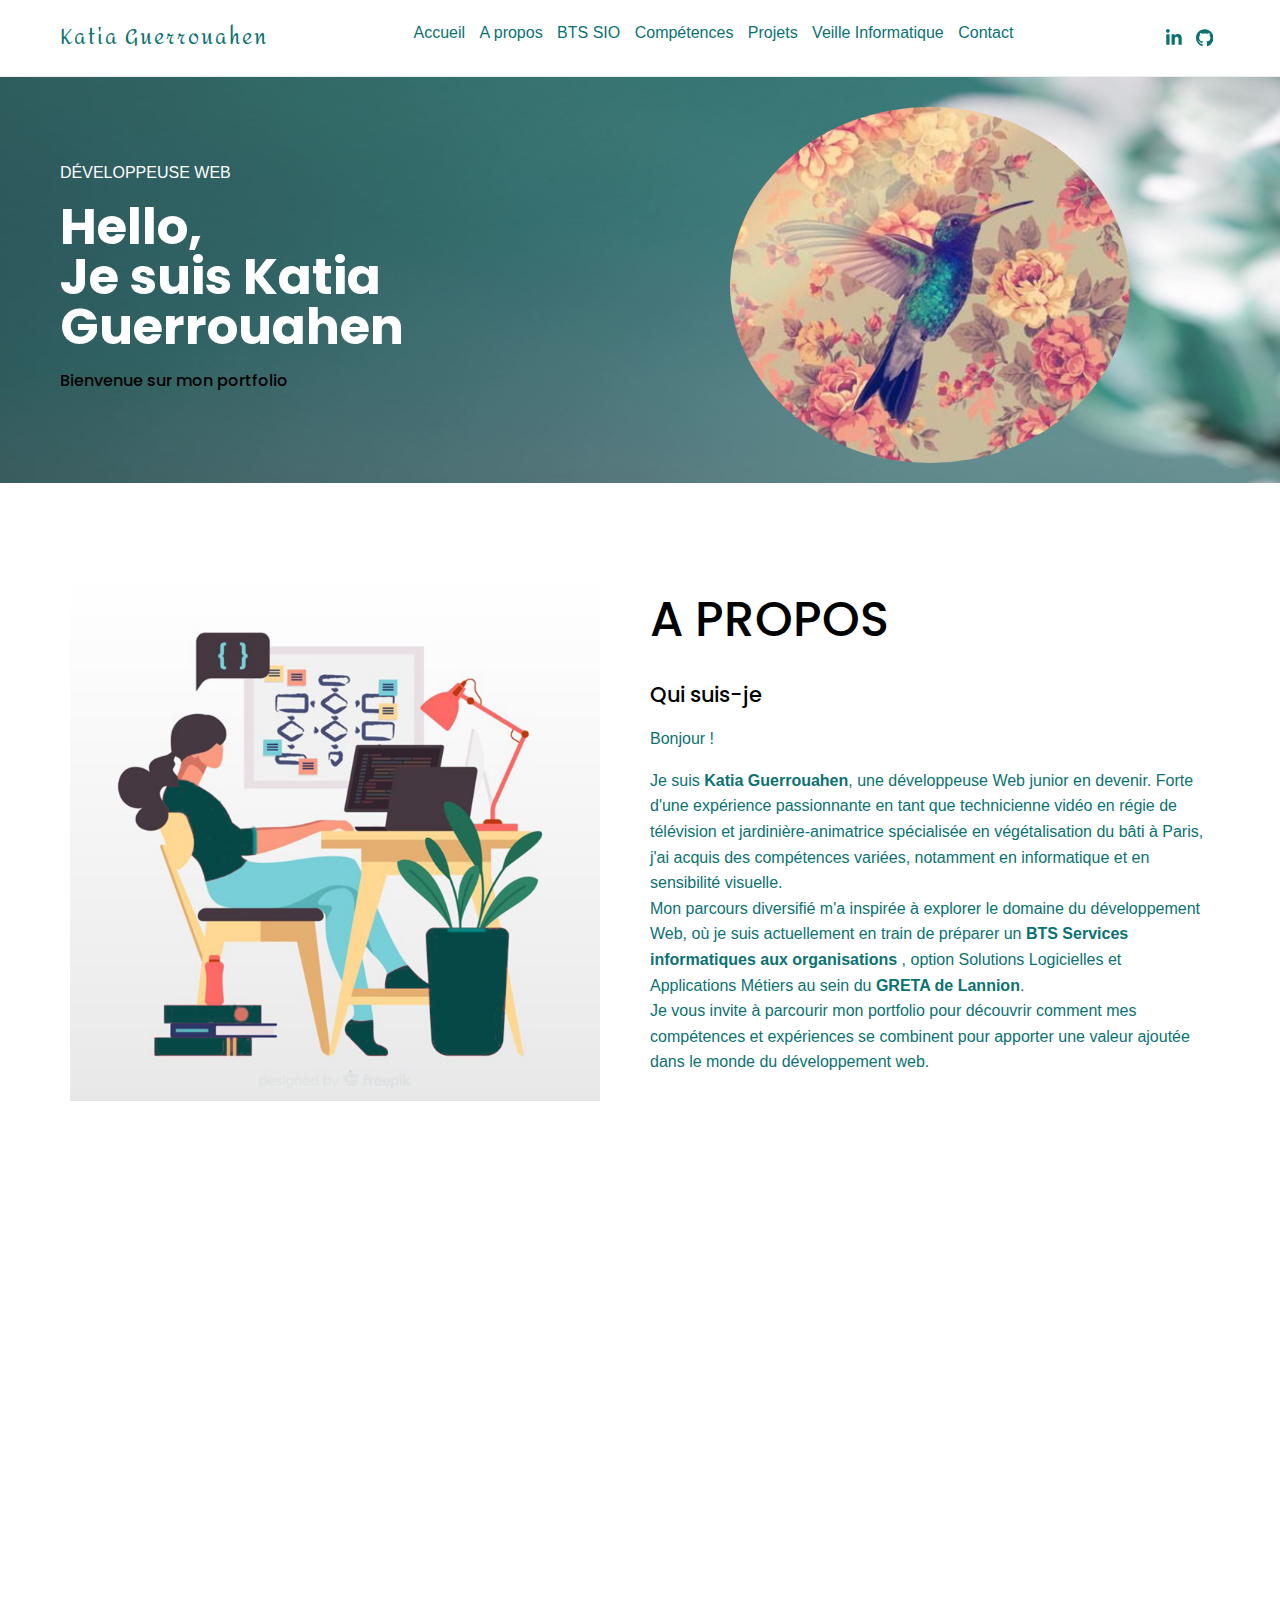
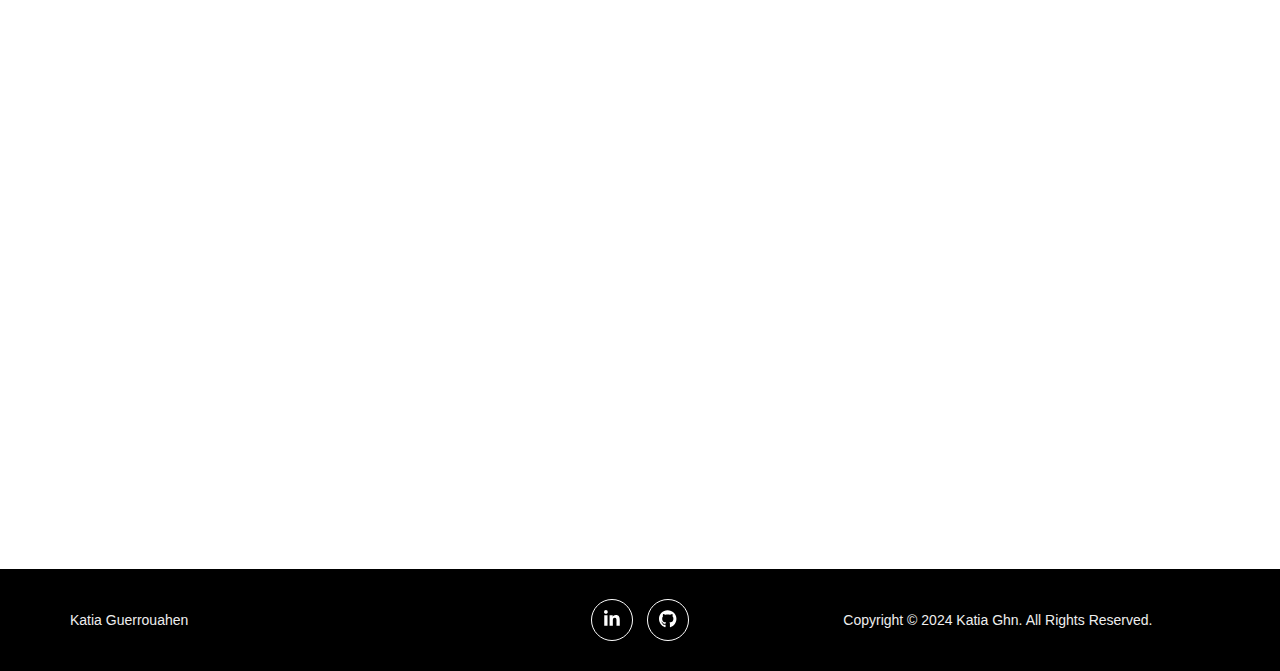
<file: index.html>
<html lang="fr">

<head>
  <meta charset="UTF-8">
  <meta http-equiv="X-UA-Compatible" content="IE=edge">
  <meta name="viewport" content="width=device-width, initial-scale=1.0">
  <title>Katia Ghn - Developpeuse WEB</title>
  <meta name="description" content="Portfolio de Katia Ghn - Développeuse Web ">
  <link rel="shortcut icon" href="./img/favicon.ico?v=1" type="image/x-icon">
  <link rel="preconnect" href="https://fonts.googleapis.com">
  <link rel="preconnect" href="https://fonts.gstatic.com" crossorigin>
  <link href="https://fonts.googleapis.com/css2?family=Poppins:wght@300;500;700&display=swap" rel="stylesheet">
  <link rel="stylesheet" href="./css/global.css">
  <script src="./js/global.js" defer></script>

</head>

<body>

  <!-- ceci est un commentaire -->

  <header class="header">
    <div class="container d-flex">
      <div class="logo">
        <a href="/index.html"> Katia Guerrouahen</a>
      </div>
      <nav class="navbar ">
        <ul class="menu list-unstyled">
          <li><a href="#hero">Accueil</a></li>
          <li><a href="#about">A propos</a></li>
          <li><a href="#services">BTS SIO</a></li>
          <li><a href="#skills">Compétences</a></li>
          <li><a href="#portfolio">Projets</a></li>
          <li><a href="/blog">Veille Informatique</a></li>
          <li><a href="#contact">Contact</a></li>
        </ul>
      </nav>
      <div class="right">
        <ul class="socials list-unstyled">
          <li>
            <a href="https://linkedin.com/in/katia-guerrouahen/" target="_blank">
              <svg aria-hidden="true" class="icon linkedin" focusable="false" data-prefix="fab" data-icon="linkedin-in"
                class="svg-inline--fa fa-linkedin-in fa-w-14" role="img" xmlns="http://www.w3.org/2000/svg"
                viewBox="0 0 448 512">
                <path fill="currentColor"
                  d="M100.28 448H7.4V148.9h92.88zM53.79 108.1C24.09 108.1 0 83.5 0 53.8a53.79 53.79 0 0 1 107.58 0c0 29.7-24.1 54.3-53.79 54.3zM447.9 448h-92.68V302.4c0-34.7-.7-79.2-48.29-79.2-48.29 0-55.69 37.7-55.69 76.7V448h-92.78V148.9h89.08v40.8h1.3c12.4-23.5 42.69-48.3 87.88-48.3 94 0 111.28 61.9 111.28 142.3V448z">
                </path>
              </svg>
            </a>
          </li>
          <li>
            <a href="https://github.com/Katia-GHN " target="_blank">
              <svg aria-hidden="true" class="icon github" focusable="false" data-prefix="fab" data-icon="github"
                class="svg-inline--fa fa-github fa-w-16" role="img" xmlns="http://www.w3.org/2000/svg"
                viewBox="0 0 496 512">
                <path fill="currentColor"
                  d="M165.9 397.4c0 2-2.3 3.6-5.2 3.6-3.3 .3-5.6-1.3-5.6-3.6 0-2 2.3-3.6 5.2-3.6 3-.3 5.6 1.3 5.6 3.6zm-31.1-4.5c-.7 2 1.3 4.3 4.3 4.9 2.6 1 5.6 0 6.2-2s-1.3-4.3-4.3-5.2c-2.6-.7-5.5 .3-6.2 2.3zm44.2-1.7c-2.9 .7-4.9 2.6-4.6 4.9 .3 2 2.9 3.3 5.9 2.6 2.9-.7 4.9-2.6 4.6-4.6-.3-1.9-3-3.2-5.9-2.9zM244.8 8C106.1 8 0 113.3 0 252c0 110.9 69.8 205.8 169.5 239.2 12.8 2.3 17.3-5.6 17.3-12.1 0-6.2-.3-40.4-.3-61.4 0 0-70 15-84.7-29.8 0 0-11.4-29.1-27.8-36.6 0 0-22.9-15.7 1.6-15.4 0 0 24.9 2 38.6 25.8 21.9 38.6 58.6 27.5 72.9 20.9 2.3-16 8.8-27.1 16-33.7-55.9-6.2-112.3-14.3-112.3-110.5 0-27.5 7.6-41.3 23.6-58.9-2.6-6.5-11.1-33.3 2.6-67.9 20.9-6.5 69 27 69 27 20-5.6 41.5-8.5 62.8-8.5s42.8 2.9 62.8 8.5c0 0 48.1-33.6 69-27 13.7 34.7 5.2 61.4 2.6 67.9 16 17.7 25.8 31.5 25.8 58.9 0 96.5-58.9 104.2-114.8 110.5 9.2 7.9 17 22.9 17 46.4 0 33.7-.3 75.4-.3 83.6 0 6.5 4.6 14.4 17.3 12.1C428.2 457.8 496 362.9 496 252 496 113.3 383.5 8 244.8 8zM97.2 352.9c-1.3 1-1 3.3 .7 5.2 1.6 1.6 3.9 2.3 5.2 1 1.3-1 1-3.3-.7-5.2-1.6-1.6-3.9-2.3-5.2-1zm-10.8-8.1c-.7 1.3 .3 2.9 2.3 3.9 1.6 1 3.6 .7 4.3-.7 .7-1.3-.3-2.9-2.3-3.9-2-.6-3.6-.3-4.3 .7zm32.4 35.6c-1.6 1.3-1 4.3 1.3 6.2 2.3 2.3 5.2 2.6 6.5 1 1.3-1.3 .7-4.3-1.3-6.2-2.2-2.3-5.2-2.6-6.5-1zm-11.4-14.7c-1.6 1-1.6 3.6 0 5.9 1.6 2.3 4.3 3.3 5.6 2.3 1.6-1.3 1.6-3.9 0-6.2-1.4-2.3-4-3.3-5.6-2z" />
              </svg>
            </a>
          </li>
          <!-- <li>
            <a href="https://google.fr">
              <svg aria-hidden="true" class="icon insta" focusable="false" data-prefix="fab" data-icon="instagram"
                class="svg-inline--fa fa-instagram fa-w-14" role="img" xmlns="http://www.w3.org/2000/svg"
                viewBox="0 0 448 512">
                <path fill="currentColor"
                  d="M224.1 141c-63.6 0-114.9 51.3-114.9 114.9s51.3 114.9 114.9 114.9S339 319.5 339 255.9 287.7 141 224.1 141zm0 189.6c-41.1 0-74.7-33.5-74.7-74.7s33.5-74.7 74.7-74.7 74.7 33.5 74.7 74.7-33.6 74.7-74.7 74.7zm146.4-194.3c0 14.9-12 26.8-26.8 26.8-14.9 0-26.8-12-26.8-26.8s12-26.8 26.8-26.8 26.8 12 26.8 26.8zm76.1 27.2c-1.7-35.9-9.9-67.7-36.2-93.9-26.2-26.2-58-34.4-93.9-36.2-37-2.1-147.9-2.1-184.9 0-35.8 1.7-67.6 9.9-93.9 36.1s-34.4 58-36.2 93.9c-2.1 37-2.1 147.9 0 184.9 1.7 35.9 9.9 67.7 36.2 93.9s58 34.4 93.9 36.2c37 2.1 147.9 2.1 184.9 0 35.9-1.7 67.7-9.9 93.9-36.2 26.2-26.2 34.4-58 36.2-93.9 2.1-37 2.1-147.8 0-184.8zM398.8 388c-7.8 19.6-22.9 34.7-42.6 42.6-29.5 11.7-99.5 9-132.1 9s-102.7 2.6-132.1-9c-19.6-7.8-34.7-22.9-42.6-42.6-11.7-29.5-9-99.5-9-132.1s-2.6-102.7 9-132.1c7.8-19.6 22.9-34.7 42.6-42.6 29.5-11.7 99.5-9 132.1-9s102.7-2.6 132.1 9c19.6 7.8 34.7 22.9 42.6 42.6 11.7 29.5 9 99.5 9 132.1s2.7 102.7-9 132.1z">
                </path>
              </svg>
            </a>
          </li> -->
        </ul>
        <button class="burger"><span class="bar"></span></button>
      </div>
    </div>
  </header>

  <section id="hero" class="hero">
    <div class="container">
      <div class="grid">
        <div class="hero__item left">
          <span>Développeuse Web</span>
          <h1 class="title">Hello,<br> Je suis Katia Guerrouahen</h1>
          <h4>Bienvenue sur mon portfolio</h4>
        </div>
        <div class="hero__item right">
          <div class="hero__avatar">
            <img src="./img/COLIBRI.png" width="400" height="400" loading="lazy"
              alt="Avatar Katia Ghn - Développeuse web">
          </div>
        </div>
      </div>
    </div>
  </section>
  <section id="about" class="about">
    <div class="container">
      <div class="grid">
        <div class="grid__item">
          <img src="./img/profil.png" width="560" height="453" loading="lazy" alt="Katia Ghn - Développeuse web">
        </div>
        <div class="grid__item">
          <h2 class="section-title">A propos</h2>
          <h3>Qui suis-je</h3>
          <p> Bonjour ! </p>
          <p>Je suis <strong>Katia Guerrouahen</strong>, une développeuse Web junior en devenir. Forte d'une expérience
            passionnante en tant
            que technicienne vidéo en régie de télévision et jardinière-animatrice spécialisée en végétalisation du bâti
            à Paris, j'ai
            acquis des compétences variées, notamment en informatique et en sensibilité visuelle. <br>Mon parcours
            diversifié m'a
            inspirée à explorer le domaine du développement Web, où je suis actuellement en train de préparer un
            <strong>BTS
              Services
              informatiques aux organisations </strong> , option Solutions Logicielles et Applications Métiers au sein
            du <strong> GRETA de Lannion</strong>.<br> Je vous invite à
            parcourir mon
            portfolio pour découvrir comment mes compétences et expériences se combinent pour apporter une valeur
            ajoutée dans le
            monde du développement web.
          </p>
        </div>
      </div>
    </div>
  </section>
  <section id="services" class="services">
    <div class="container">
      <div class="section-header">
        <h2 class="section-title">BTS SIO</h2>
        <p>Le <strong>BTS SIO option Solutions Logicielles et Applications Métiers</strong> offre une formation complète
          destinée à former des professionnels du
          développement informatique et de la programmation de solutions logicielles.
          Au cours de cette formation, les étudiants acquièrent les compétences essentielles pour
          devenir des développeurs et des programmeurs informatiques compétents et polyvalents.
          <br>
          Le programme du <strong>BTS SIO option SLAM</strong> est conçu pour permettre aux étudiants de participer
          activement au
          développement et au suivi du cycle de vie des applications logicielles. Grâce à des cours théoriques
          approfondis et des travaux pratiques, les stagiaires sont préparés à relever les défis de la conception,
          du développement, de la mise en œuvre et de la maintenance des applications informatiques.
          <br> <br>
          À la fin de la formation, les diplômés du <strong>BTS SIO option SLAM</strong> sont capables de concevoir et
          de développer des
          applications logicielles répondant aux besoins spécifiques des organisations. Leur expertise leur permet de
          contribuer efficacement à l'amélioration des processus métier et à l'optimisation des systèmes d'information.
          <br><br>
        </p>
      </div>
      <div class="gretaicon">
        <a class="grid__item service" target="_blank"
          href="https://greta-bretagne.ac-rennes.fr/portail/share/3872635375475683593" target="_blank">
          <button class="service__icon">
            <svg xmlns="http://www.w3.org/2000/svg" viewBox="0 0 640 512" style="cursor: pointer;">
              <path
                d="M337.8 5.4C327-1.8 313-1.8 302.2 5.4L166.3 96H48C21.5 96 0 117.5 0 144V464c0 26.5 21.5 48 48 48H256V416c0-35.3 28.7-64 64-64s64 28.7 64 64v96H592c26.5 0 48-21.5 48-48V144c0-26.5-21.5-48-48-48H473.7L337.8 5.4zM96 192h32c8.8 0 16 7.2 16 16v64c0 8.8-7.2 16-16 16H96c-8.8 0-16-7.2-16-16V208c0-8.8 7.2-16 16-16zm400 16c0-8.8 7.2-16 16-16h32c8.8 0 16 7.2 16 16v64c0 8.8-7.2 16-16 16H512c-8.8 0-16-7.2-16-16V208zM96 320h32c8.8 0 16 7.2 16 16v64c0 8.8-7.2 16-16 16H96c-8.8 0-16-7.2-16-16V336c0-8.8 7.2-16 16-16zm400 16c0-8.8 7.2-16 16-16h32c8.8 0 16 7.2 16 16v64c0 8.8-7.2 16-16 16H512c-8.8 0-16-7.2-16-16V336zM232 176a88 88 0 1 1 176 0 88 88 0 1 1 -176 0zm88-48c-8.8 0-16 7.2-16 16v32c0 8.8 7.2 16 16 16h32c8.8 0 16-7.2 16-16s-7.2-16-16-16H336V144c0-8.8-7.2-16-16-16z" />
            </svg>
          </button>
        </a>

      </div>
      <div class="section-header">
        <p>Lien vers le site du GRETA LANNION en cliquant sur l'icone</p>
      </div>
      <div class="section-header">
        <hr>
        <h2>Epreuve UE4 BTS SIO</h2>
        <p>tableau de synthèse téléchargable</p><br>
      </div>
      <div class="imageKatia">
        <a href="/img/SynthKatia.pdf" download>
          <img class="synthese" src="/img/KatiaSynt.jpg" alt="Tableau synthese Katia" />
        </a>
      </div>
      <div class="section-header">
        <hr>
        <h2>Stage</h2>
        <h4 class="">Stage de 10 semaines au sein de l'entreprise HAMYNÄ SAS</h4><br>
      </div>
      <div class="container">
        <div class="grid">
          <div class="grid__item">
            <img src="./img/haminasite.png" width="560" height="453" loading="lazy" alt="Katia Ghn - Développeuse web">
          </div>
          <div class="grid__item">
            <h2 class="">HAMYNÄ</h2>
            <h3>Présentation</h3>
            <p> <strong>HAMYNÄ SAS</strong> est une entreprise dont le siège social est basé à Lille. Elle est
              l'alliance de 4 sociétés qui se sont regroupées pour accompagner les DPO,
              consultants RGPD et entreprises dans leurs stratégies cybersécurité et conformité RGPD.</p>
            <p> Elle propose 4 types de préstations:</p>
            <ul class="policeStage">
              <li><strong>HamynÄssist:</strong> Le logiciel pour assister le DPO dans ses missions.</li>
              <li><strong>HamynÄttestation:</strong> Pour attester la conformité RGPD de sites web.</li>
              <li><strong>HamynÄcademy:</strong> Prestation de formations Privacy ou securité, certifiante ou non.</li>
              <li><strong>HamynÄdvisor:</strong> Service d'accompagnement sur la mise en conformité.</li>
            </ul>
            <p><a href="https://hamyna.fr/" target="_blank">https://hamyna.fr/</a></p>
          </div>
          <div class="grid__item">
            <img src="./img/haminassit.png" width="560" height="453" loading="lazy" alt="Katia Ghn - Développeuse web">
          </div>
          <div class="grid__item">
            <h3>Ma mission</h3>
            <p>Durant les 10 semaines, j'ai travaillé sur l'application HaminÄssist. Cette application a pour usage
              d'accompagner
              les DPO externes et consultants RGPD dans les démarches de mise en conformité RGPD de leurs clients.</p>
            <p> Ma mission a été d'aider au développement des différentes fonctionnalités de l'application en front/back
              end</p>
            <p> Retrouvez la présentation de mes missions plus en détail dans la section <a
                href="#portfolio">Projets</a>.</p>
            <br>
            <p><a href="https://hamyna.fr/hamynassist" target="_blank">https://hamyna.fr/hamynassist</a></p>
          </div>
        </div>
      </div>

      <section id="certificats" class="portfolio">
        <div class="section-header">
          <hr>
          <h2>Certificats</h2>
          <p>Les différents certificats obtenus lors de ma formation</p><br>
        </div>
        <div class="container">
          <div class="grid">
            <div class="grid__item">
              <div class="card" data-category="web">
                <img src="/img/logoCNIL.png" loading="lazy" width="20%" height="10%" alt="CNIL" class="card__image">
                <div class="card__inner">
                  <h3 class="card__title">CERTIFICAT 1 CNIL</h3>
                  <p class="category">2023</p>
                </div>
                <div class="card__overlay">
                  <a href="#" class="card__link" data-id="modal-1">+</a>
                </div>
              </div>
              <div class="modal" id="modal-1">
                <button class="modal__close">&times;</button>

                <div class="modal__content">

                  <div class="container">
                    <div class="grid__item">
                      <h4 class="modal__title h2">CERTIFICAT 1 CNIL</h4>
                      <p>
                        <svg width="15" height="15" aria-hidden="true" focusable="false" data-prefix="far"
                          data-icon="calendar" class="svg-inline--fa fa-calendar fa-w-14" role="img"
                          xmlns="http://www.w3.org/2000/svg" viewBox="0 0 448 512">
                          <path fill="currentColor"
                            d="M400 64h-48V12c0-6.6-5.4-12-12-12h-40c-6.6 0-12 5.4-12 12v52H160V12c0-6.6-5.4-12-12-12h-40c-6.6 0-12 5.4-12 12v52H48C21.5 64 0 85.5 0 112v352c0 26.5 21.5 48 48 48h352c26.5 0 48-21.5 48-48V112c0-26.5-21.5-48-48-48zm-6 400H54c-3.3 0-6-2.7-6-6V160h352v298c0 3.3-2.7 6-6 6z">
                          </path>
                        </svg>
                        <i>Année : 2023</i>
                      </p>
                      <p>
                        <strong> MODULE 1: LE RGPD ET SES NOTIONS CLÉS </strong>
                        <br>> délivré lors de la formation en ligne du CNIL. Atelier RGPD
                      </p>
                      <h5 class="h3">Atelier RGPD</h5>
                      <p>
                        Une formation gratuite en ligne accessible ici: <br> <a
                          href="https://atelier-rgpd.cnil.fr/login/index.php" target="_blank">
                          https://atelier-rgpd.cnil.fr/login/index.php</a>
                      </p>
                    </div>
                    <img src="/img/Certificat_1.jpg" loading="lazy" class="card__image" alt="CNIL" />
                  </div>
                </div>
              </div>
            </div>
            <div class="grid__item">
              <div class="card" data-category="web">
                <img src="/img/logoCNIL.png" loading="lazy" width="20%" height="10%" alt="CNIL" class="card__image">
                <div class="card__inner">
                  <h3 class="card__title">CERTIFICAT 2 CNIL</h3>
                  <p class="category">2023</p>
                </div>
                <div class="card__overlay">
                  <a href="#" class="card__link" data-id="modal-2">+</a>
                </div>
              </div>
              <div class="modal" id="modal-2">
                <button class="modal__close">&times;</button>

                <div class="modal__content">

                  <div class="container">
                    <div class="grid__item">
                      <h4 class="modal__title h2">CERTIFICAT 2 CNIL</h4>
                      <p>
                        <svg width="15" height="15" aria-hidden="true" focusable="false" data-prefix="far"
                          data-icon="calendar" class="svg-inline--fa fa-calendar fa-w-14" role="img"
                          xmlns="http://www.w3.org/2000/svg" viewBox="0 0 448 512">
                          <path fill="currentColor"
                            d="M400 64h-48V12c0-6.6-5.4-12-12-12h-40c-6.6 0-12 5.4-12 12v52H160V12c0-6.6-5.4-12-12-12h-40c-6.6 0-12 5.4-12 12v52H48C21.5 64 0 85.5 0 112v352c0 26.5 21.5 48 48 48h352c26.5 0 48-21.5 48-48V112c0-26.5-21.5-48-48-48zm-6 400H54c-3.3 0-6-2.7-6-6V160h352v298c0 3.3-2.7 6-6 6z">
                          </path>
                        </svg>
                        <i>Année : 2023</i>
                      </p>
                      <p>
                        <strong> MODULE 2: LES PRINCIPES DE LA PROTECTION DES DONNÉES </strong>
                        <br> > délivré lors de la formation en ligne du CNIL. Atelier RGPD
                      </p>
                      <h5 class="h3">Atelier RGPD</h5>
                      <p>
                        Une formation gratuite en ligne accessible ici: <br> <a
                          href="https://atelier-rgpd.cnil.fr/login/index.php" target="_blank">
                          https://atelier-rgpd.cnil.fr/login/index.php</a>
                      </p>
                    </div>
                    <img src="/img/certificat 2.jpg" loading="lazy" class="card__image" alt="CNIL" />
                  </div>
                </div>
              </div>
            </div>
            <div class="grid__item">
              <div class="card" data-category="web">
                <img src="/img/logoCNIL.png" loading="lazy" width="20%" height="10%" alt="CNIL" class="card__image">
                <div class="card__inner">
                  <h3 class="card__title">CERTIFICAT 3 CNIL</h3>
                  <p class="category">2023</p>
                </div>
                <div class="card__overlay">
                  <a href="#" class="card__link" data-id="modal-3">+</a>
                </div>
              </div>
              <div class="modal" id="modal-3">
                <button class="modal__close">&times;</button>

                <div class="modal__content">

                  <div class="container">
                    <div class="grid__item">
                      <h4 class="modal__title h2">CERTIFICAT 3 CNIL</h4>
                      <p>
                        <svg width="15" height="15" aria-hidden="true" focusable="false" data-prefix="far"
                          data-icon="calendar" class="svg-inline--fa fa-calendar fa-w-14" role="img"
                          xmlns="http://www.w3.org/2000/svg" viewBox="0 0 448 512">
                          <path fill="currentColor"
                            d="M400 64h-48V12c0-6.6-5.4-12-12-12h-40c-6.6 0-12 5.4-12 12v52H160V12c0-6.6-5.4-12-12-12h-40c-6.6 0-12 5.4-12 12v52H48C21.5 64 0 85.5 0 112v352c0 26.5 21.5 48 48 48h352c26.5 0 48-21.5 48-48V112c0-26.5-21.5-48-48-48zm-6 400H54c-3.3 0-6-2.7-6-6V160h352v298c0 3.3-2.7 6-6 6z">
                          </path>
                        </svg>
                        <i>Année : 2023</i>
                      </p>
                      <p>
                        <strong> MODULE 3: LES RESPONSABILITÉS DES ACTEURS</strong>
                        <br>> délivré lors de la formation en ligne du CNIL. Atelier RGPD
                      </p>
                      <h5 class="h3">Atelier RGPD</h5>
                      <p>
                        Une formation gratuite en ligne accessible ici: <br> <a
                          href="https://atelier-rgpd.cnil.fr/login/index.php" target="_blank">
                          https://atelier-rgpd.cnil.fr/login/index.php</a>
                      </p>
                    </div>
                    <img src="/img/Certificat_3.jpg" loading="lazy" class="card__image" alt="CNIL" />
                  </div>
                </div>
              </div>
            </div>
            <div class="grid__item">
              <div class="card" data-category="web">
                <img src="/img/logoCNIL.png" loading="lazy" width="20%" height="10%" alt="CNIL" class="card__image">
                <div class="card__inner">
                  <h3 class="card__title">CERTIFICAT 4 CNIL</h3>
                  <p class="category">2023</p>
                </div>
                <div class="card__overlay">
                  <a href="#" class="card__link" data-id="modal-4">+</a>
                </div>
              </div>
              <div class="modal" id="modal-4">
                <button class="modal__close">&times;</button>

                <div class="modal__content">

                  <div class="container">
                    <div class="grid__item">
                      <h4 class="modal__title h2">CERTIFICAT 4 CNIL</h4>
                      <p>
                        <svg width="15" height="15" aria-hidden="true" focusable="false" data-prefix="far"
                          data-icon="calendar" class="svg-inline--fa fa-calendar fa-w-14" role="img"
                          xmlns="http://www.w3.org/2000/svg" viewBox="0 0 448 512">
                          <path fill="currentColor"
                            d="M400 64h-48V12c0-6.6-5.4-12-12-12h-40c-6.6 0-12 5.4-12 12v52H160V12c0-6.6-5.4-12-12-12h-40c-6.6 0-12 5.4-12 12v52H48C21.5 64 0 85.5 0 112v352c0 26.5 21.5 48 48 48h352c26.5 0 48-21.5 48-48V112c0-26.5-21.5-48-48-48zm-6 400H54c-3.3 0-6-2.7-6-6V160h352v298c0 3.3-2.7 6-6 6z">
                          </path>
                        </svg>
                        <i>Année : 2023</i>
                      </p>
                      <p>
                        <strong>MODULE 4:LE DPO ET LES OUTILS DE LA CONFORMITÉ</strong>
                        <br>> délivré lors de la formation en ligne du CNIL. Atelier RGPD
                      </p>
                      <h5 class="h3">Atelier RGPD</h5>
                      <p>
                        Une formation gratuite en ligne accessible ici: <br> <a
                          href="https://atelier-rgpd.cnil.fr/login/index.php" target="_blank">
                          https://atelier-rgpd.cnil.fr/login/index.php</a>
                      </p>
                    </div>
                    <img src="/img/Certificat_4.jpg" loading="lazy" class="card__image" alt="CNIL" />
                  </div>
                </div>
              </div>
            </div>
          </div>
        </div>
      </section>


      <!---
      <div class="grid">
        <div class="grid__item">
          <div class="service">
            <div class="service__icon">
              <svg aria-hidden="true" focusable="false" data-prefix="far" data-icon="lightbulb"
                class="svg-inline--fa fa-lightbulb fa-w-11" role="img" xmlns="http://www.w3.org/2000/svg"
                viewBox="0 0 352 512">
                <path fill="currentColor"
                  d="M176 80c-52.94 0-96 43.06-96 96 0 8.84 7.16 16 16 16s16-7.16 16-16c0-35.3 28.72-64 64-64 8.84 0 16-7.16 16-16s-7.16-16-16-16zM96.06 459.17c0 3.15.93 6.22 2.68 8.84l24.51 36.84c2.97 4.46 7.97 7.14 13.32 7.14h78.85c5.36 0 10.36-2.68 13.32-7.14l24.51-36.84c1.74-2.62 2.67-5.7 2.68-8.84l.05-43.18H96.02l.04 43.18zM176 0C73.72 0 0 82.97 0 176c0 44.37 16.45 84.85 43.56 115.78 16.64 18.99 42.74 58.8 52.42 92.16v.06h48v-.12c-.01-4.77-.72-9.51-2.15-14.07-5.59-17.81-22.82-64.77-62.17-109.67-20.54-23.43-31.52-53.15-31.61-84.14-.2-73.64 59.67-128 127.95-128 70.58 0 128 57.42 128 128 0 30.97-11.24 60.85-31.65 84.14-39.11 44.61-56.42 91.47-62.1 109.46a47.507 47.507 0 0 0-2.22 14.3v.1h48v-.05c9.68-33.37 35.78-73.18 52.42-92.16C335.55 260.85 352 220.37 352 176 352 78.8 273.2 0 176 0z">
                </path>
              </svg>
            </div>
            <div class="service__content">
              <h3>GESTION DE PROJETS WEB</h3>
              <p>
                Lorem, ipsum dolor sit amet consectetur adipisicing elit.
                Molestiae vero sed similique
              </p>
            </div>
          </div>

          <div class="service">
            <div class="service__icon">
              <svg aria-hidden="true" focusable="false" data-prefix="far" data-icon="edit"
                class="svg-inline--fa fa-edit fa-w-18" role="img" xmlns="http://www.w3.org/2000/svg"
                viewBox="0 0 576 512">
                <path fill="currentColor"
                  d="M402.3 344.9l32-32c5-5 13.7-1.5 13.7 5.7V464c0 26.5-21.5 48-48 48H48c-26.5 0-48-21.5-48-48V112c0-26.5 21.5-48 48-48h273.5c7.1 0 10.7 8.6 5.7 13.7l-32 32c-1.5 1.5-3.5 2.3-5.7 2.3H48v352h352V350.5c0-2.1.8-4.1 2.3-5.6zm156.6-201.8L296.3 405.7l-90.4 10c-26.2 2.9-48.5-19.2-45.6-45.6l10-90.4L432.9 17.1c22.9-22.9 59.9-22.9 82.7 0l43.2 43.2c22.9 22.9 22.9 60 .1 82.8zM460.1 174L402 115.9 216.2 301.8l-7.3 65.3 65.3-7.3L460.1 174zm64.8-79.7l-43.2-43.2c-4.1-4.1-10.8-4.1-14.8 0L436 82l58.1 58.1 30.9-30.9c4-4.2 4-10.8-.1-14.9z">
                </path>
              </svg>
            </div>
            <div class="service__content">
              <h3>INTÉGRATION WEB</h3>
              <p>
                Lorem, ipsum dolor sit amet consectetur adipisicing elit.
                Molestiae vero sed similique
              </p>
            </div>
          </div>

          <div class="service">
            <div class="service__icon">
              <svg aria-hidden="true" focusable="false" data-prefix="fas" data-icon="tools"
                class="svg-inline--fa fa-tools fa-w-16" role="img" xmlns="http://www.w3.org/2000/svg"
                viewBox="0 0 512 512">
                <path fill="currentColor"
                  d="M501.1 395.7L384 278.6c-23.1-23.1-57.6-27.6-85.4-13.9L192 158.1V96L64 0 0 64l96 128h62.1l106.6 106.6c-13.6 27.8-9.2 62.3 13.9 85.4l117.1 117.1c14.6 14.6 38.2 14.6 52.7 0l52.7-52.7c14.5-14.6 14.5-38.2 0-52.7zM331.7 225c28.3 0 54.9 11 74.9 31l19.4 19.4c15.8-6.9 30.8-16.5 43.8-29.5 37.1-37.1 49.7-89.3 37.9-136.7-2.2-9-13.5-12.1-20.1-5.5l-74.4 74.4-67.9-11.3L334 98.9l74.4-74.4c6.6-6.6 3.4-17.9-5.7-20.2-47.4-11.7-99.6.9-136.6 37.9-28.5 28.5-41.9 66.1-41.2 103.6l82.1 82.1c8.1-1.9 16.5-2.9 24.7-2.9zm-103.9 82l-56.7-56.7L18.7 402.8c-25 25-25 65.5 0 90.5s65.5 25 90.5 0l123.6-123.6c-7.6-19.9-9.9-41.6-5-62.7zM64 472c-13.2 0-24-10.8-24-24 0-13.3 10.7-24 24-24s24 10.7 24 24c0 13.2-10.7 24-24 24z">
                </path>
              </svg>
            </div>
            <div class="service__content">
              <h3>DÉVELOPPEMENTS SPÉCIFIQUES</h3>
              <p>
                Lorem, ipsum dolor sit amet consectetur adipisicing elit.
                Molestiae vero sed similique
              </p>
            </div>
          </div>

          <div class="service">
            <div class="service__icon">
              <svg aria-hidden="true" focusable="false" data-prefix="far" data-icon="check-square"
                class="svg-inline--fa fa-check-square fa-w-14" role="img" xmlns="http://www.w3.org/2000/svg"
                viewBox="0 0 448 512">
                <path fill="currentColor"
                  d="M400 32H48C21.49 32 0 53.49 0 80v352c0 26.51 21.49 48 48 48h352c26.51 0 48-21.49 48-48V80c0-26.51-21.49-48-48-48zm0 400H48V80h352v352zm-35.864-241.724L191.547 361.48c-4.705 4.667-12.303 4.637-16.97-.068l-90.781-91.516c-4.667-4.705-4.637-12.303.069-16.971l22.719-22.536c4.705-4.667 12.303-4.637 16.97.069l59.792 60.277 141.352-140.216c4.705-4.667 12.303-4.637 16.97.068l22.536 22.718c4.667 4.706 4.637 12.304-.068 16.971z">
                </path>
              </svg>
            </div>
            <div class="service__content">
              <h3>RÉFÉRENCEMENT NATUREL</h3>
              <p>
                Lorem, ipsum dolor sit amet consectetur adipisicing elit.
                Molestiae vero sed similique
              </p>
            </div>
          </div>
        </div>
        <div class="grid__item">
          <div class="service">
            <div class="service__icon">
              <svg aria-hidden="true" focusable="false" data-prefix="fas" data-icon="pencil-alt"
                class="svg-inline--fa fa-pencil-alt fa-w-16" role="img" xmlns="http://www.w3.org/2000/svg"
                viewBox="0 0 512 512">
                <path fill="currentColor"
                  d="M497.9 142.1l-46.1 46.1c-4.7 4.7-12.3 4.7-17 0l-111-111c-4.7-4.7-4.7-12.3 0-17l46.1-46.1c18.7-18.7 49.1-18.7 67.9 0l60.1 60.1c18.8 18.7 18.8 49.1 0 67.9zM284.2 99.8L21.6 362.4.4 483.9c-2.9 16.4 11.4 30.6 27.8 27.8l121.5-21.3 262.6-262.6c4.7-4.7 4.7-12.3 0-17l-111-111c-4.8-4.7-12.4-4.7-17.1 0zM124.1 339.9c-5.5-5.5-5.5-14.3 0-19.8l154-154c5.5-5.5 14.3-5.5 19.8 0s5.5 14.3 0 19.8l-154 154c-5.5 5.5-14.3 5.5-19.8 0zM88 424h48v36.3l-64.5 11.3-31.1-31.1L51.7 376H88v48z">
                </path>
              </svg>
            </div>
            <div class="service__content">
              <h3>CONCEPTION GRAPHIQUE & WEBDESIGN</h3>
              <p>
                Lorem, ipsum dolor sit amet consectetur adipisicing elit.
                Molestiae vero sed similique
              </p>
            </div>
          </div>

          <div class="service">
            <div class="service__icon">
              <svg aria-hidden="true" focusable="false" data-prefix="fas" data-icon="sync-alt"
                class="svg-inline--fa fa-sync-alt fa-w-16" role="img" xmlns="http://www.w3.org/2000/svg"
                viewBox="0 0 512 512">
                <path fill="currentColor"
                  d="M370.72 133.28C339.458 104.008 298.888 87.962 255.848 88c-77.458.068-144.328 53.178-162.791 126.85-1.344 5.363-6.122 9.15-11.651 9.15H24.103c-7.498 0-13.194-6.807-11.807-14.176C33.933 94.924 134.813 8 256 8c66.448 0 126.791 26.136 171.315 68.685L463.03 40.97C478.149 25.851 504 36.559 504 57.941V192c0 13.255-10.745 24-24 24H345.941c-21.382 0-32.09-25.851-16.971-40.971l41.75-41.749zM32 296h134.059c21.382 0 32.09 25.851 16.971 40.971l-41.75 41.75c31.262 29.273 71.835 45.319 114.876 45.28 77.418-.07 144.315-53.144 162.787-126.849 1.344-5.363 6.122-9.15 11.651-9.15h57.304c7.498 0 13.194 6.807 11.807 14.176C478.067 417.076 377.187 504 256 504c-66.448 0-126.791-26.136-171.315-68.685L48.97 471.03C33.851 486.149 8 475.441 8 454.059V320c0-13.255 10.745-24 24-24z">
                </path>
              </svg>
            </div>
            <div class="service__content">
              <h3>DYNAMISME DES PAGES</h3>
              <p>
                Lorem, ipsum dolor sit amet consectetur adipisicing elit.
                Molestiae vero sed similique
              </p>
            </div>
          </div>

          <div class="service">
            <div class="service__icon">
              <svg aria-hidden="true" focusable="false" data-prefix="fas" data-icon="user-cog"
                class="svg-inline--fa fa-user-cog fa-w-20" role="img" xmlns="http://www.w3.org/2000/svg"
                viewBox="0 0 640 512">
                <path fill="currentColor"
                  d="M610.5 373.3c2.6-14.1 2.6-28.5 0-42.6l25.8-14.9c3-1.7 4.3-5.2 3.3-8.5-6.7-21.6-18.2-41.2-33.2-57.4-2.3-2.5-6-3.1-9-1.4l-25.8 14.9c-10.9-9.3-23.4-16.5-36.9-21.3v-29.8c0-3.4-2.4-6.4-5.7-7.1-22.3-5-45-4.8-66.2 0-3.3.7-5.7 3.7-5.7 7.1v29.8c-13.5 4.8-26 12-36.9 21.3l-25.8-14.9c-2.9-1.7-6.7-1.1-9 1.4-15 16.2-26.5 35.8-33.2 57.4-1 3.3.4 6.8 3.3 8.5l25.8 14.9c-2.6 14.1-2.6 28.5 0 42.6l-25.8 14.9c-3 1.7-4.3 5.2-3.3 8.5 6.7 21.6 18.2 41.1 33.2 57.4 2.3 2.5 6 3.1 9 1.4l25.8-14.9c10.9 9.3 23.4 16.5 36.9 21.3v29.8c0 3.4 2.4 6.4 5.7 7.1 22.3 5 45 4.8 66.2 0 3.3-.7 5.7-3.7 5.7-7.1v-29.8c13.5-4.8 26-12 36.9-21.3l25.8 14.9c2.9 1.7 6.7 1.1 9-1.4 15-16.2 26.5-35.8 33.2-57.4 1-3.3-.4-6.8-3.3-8.5l-25.8-14.9zM496 400.5c-26.8 0-48.5-21.8-48.5-48.5s21.8-48.5 48.5-48.5 48.5 21.8 48.5 48.5-21.7 48.5-48.5 48.5zM224 256c70.7 0 128-57.3 128-128S294.7 0 224 0 96 57.3 96 128s57.3 128 128 128zm201.2 226.5c-2.3-1.2-4.6-2.6-6.8-3.9l-7.9 4.6c-6 3.4-12.8 5.3-19.6 5.3-10.9 0-21.4-4.6-28.9-12.6-18.3-19.8-32.3-43.9-40.2-69.6-5.5-17.7 1.9-36.4 17.9-45.7l7.9-4.6c-.1-2.6-.1-5.2 0-7.8l-7.9-4.6c-16-9.2-23.4-28-17.9-45.7.9-2.9 2.2-5.8 3.2-8.7-3.8-.3-7.5-1.2-11.4-1.2h-16.7c-22.2 10.2-46.9 16-72.9 16s-50.6-5.8-72.9-16h-16.7C60.2 288 0 348.2 0 422.4V464c0 26.5 21.5 48 48 48h352c10.1 0 19.5-3.2 27.2-8.5-1.2-3.8-2-7.7-2-11.8v-9.2z">
                </path>
              </svg>
            </div>
            <div class="service__content">
              <h3>INTERFACE D'ADMINISTRATION</h3>
              <p>
                Lorem, ipsum dolor sit amet consectetur adipisicing elit.
                Molestiae vero sed similique
              </p>
            </div>
          </div>

          <div class="service">
            <div class="service__icon">
              <svg aria-hidden="true" focusable="false" data-prefix="fas" data-icon="mobile-alt"
                class="svg-inline--fa fa-mobile-alt fa-w-10" role="img" xmlns="http://www.w3.org/2000/svg"
                viewBox="0 0 320 512">
                <path fill="currentColor"
                  d="M272 0H48C21.5 0 0 21.5 0 48v416c0 26.5 21.5 48 48 48h224c26.5 0 48-21.5 48-48V48c0-26.5-21.5-48-48-48zM160 480c-17.7 0-32-14.3-32-32s14.3-32 32-32 32 14.3 32 32-14.3 32-32 32zm112-108c0 6.6-5.4 12-12 12H60c-6.6 0-12-5.4-12-12V60c0-6.6 5.4-12 12-12h200c6.6 0 12 5.4 12 12v312z">
                </path>
              </svg>
            </div>
            <div class="service__content">
              <h3>RESPONSIVE DESIGN</h3>
              <p>
                Lorem, ipsum dolor sit amet consectetur adipisicing elit.
                Molestiae vero sed similique
              </p>
            </div>
          </div>
        </div>
      </div>
    </div>
  -->

  </section>
  <section id="skills" class="skills">
    <div class="container">
      <div class="section-header">
        <h2 class="section-title">Mes compétences</h2>
        <p>Découvrez comment mon parcours combinant une solide expérience en tant que technicienne vidéo régie TV avec
          mes
          compétences émergentes en développement web crée une fusion unique de créativité et de technicité. Explorez
          mes
          compétences clés ci-dessous pour comprendre comment je peux apporter une valeur ajoutée à vos projets
          numériques!</p>
      </div>
      <div class="grid">
        <div class="grid__item">
          <h3>Domaines de compétences</h3>
          <ul class="list-unstyled">
            <li>
              <h4>Intégration Multimédia</h4>
              <p>Capacité à intégrer des éléments multimédias tels que vidéos, animations et images dans des sites web
                pour une
                expérience utilisateur enrichie.</p>
            </li>
            <li>
              <h4>Développement Front-end</h4>
              <p>Maîtrise des langages HTML, CSS et un peu JavaScript pour créer des interfaces utilisateur interactives
                et attractives.</p>
            </li>
            <li>
              <h4>Développement Back-end</h4>
              <p>Expérience dans la création de bases de données, le développement d'applications serveur et
                l'utilisation de langages
                comme PHP, Python, C#.</p>
            </li>
            <li>
              <h4>Test et Débogage</h4>
              <p>Expérience dans la mise en place de tests pour assurer la qualité du code, ainsi que dans le
                débogage et l'optimisation des performances.</p>
            </li>
            <li>
              <h4>Résolution de Problèmes</h4>
              <p>Capacité à identifier, analyser et résoudre les problèmes techniques rencontrés notamment lors du
                développement de sites web, en
                trouvant des solutions efficaces.</p>
            </li>
            <li>
              <h4>Production Audiovisuelle</h4>
              <p>Expérience dans la production audiovisuelle, y compris la capture, le montage et la diffusion de
                contenus vidéo pour
                diverses plateformes. Capacité à coordonner les aspects techniques lors de la réalisation de projets
                multimédias, en assurant l'intégration
                harmonieuse des éléments vidéo dans l'ensemble du projet.</p>
            </li>
            <li>
              <h4>Gestion de Projet</h4>
              <p>Compétences organisationnelles et capacité à planifier et gérer des projets de développement web, en
                respectant les délais.</p>
            </li>
          </ul>
        </div>
        <div class="grid__item">
          <h3>Compétences en développement</h3>
          <div class="progressbar">
            <div class="bar" data-width="75">HTML</div>
          </div>
          <div class="progressbar">
            <div class="bar" data-width="60">CSS</div>
          </div>
          <div class="progressbar">
            <div class="bar" data-width="15">JAVASCRIPT</div>
          </div>
          <div class="progressbar">
            <div class="bar" data-width="45">PHP</div>
          </div>
          <div class="progressbar">
            <div class="bar" data-width="15">C#</div>
          </div>
          <div class="progressbar">
            <div class="bar" data-width="15">REACT</div>
          </div>
          <h3>Compétences en conception graphique</h3>
          <div class="progressbar">
            <div class="bar" data-width="80">PHOTOSHOP</div>
          </div>
          <div class="progressbar">
            <div class="bar" data-width="60">FIGMA</div>
          </div>
          <div class="progressbar">
            <div class="bar" data-width="60">AFTER EFFECT</div>
          </div>
          <div class="progressbar">
            <div class="bar" data-width="30">PREMIERE</div>
          </div>
          <div class="progressbar">
            <div class="bar" data-width="25">ILLUSTRATOR</div>
          </div>
        </div>
        <div class="section-header">
          <hr>
          <h2>Curriculum Vitae</h2>
          <p>Prêt à découvrir mon parcours de développement web ? Cliquez l'image pour télécharger mon CV et
            laissez-vous
            inspirer par
            mes compétences en constante évolution. En attendant avec impatience de discuter de nos futurs projets
            ensemble !</p><br>
        </div>
        <div class="imageKatia">
          <a href="/img/CVKatiaWeb.jpg" download>
            <img class="cv" src="/img/CVKatiaWeb.jpg" alt="cv katia 2023" />
          </a>
        </div>
      </div>
    </div>

  </section>
  <section id="portfolio" class="portfolio">
    <div class="container">
      <div class="section-header">
        <h2 class="section-title">Projets</h2>
        <p>Je vous présente mes différents projets sur lequel j'ai travaillé durant ma formation ainsi que mes projets
          futurs.</p>
      </div>
      <ul class="grid portfolio-filters list-unstyled">
        <li class="grid__item">
          <a href="#" class="active" data-filter="all">Tous les projets</a>
        </li>
        <li class="grid__item">
          <a href="#" data-filter="web">Développement web</a>
        </li>
        <li class="grid__item">
          <a href="#" data-filter="design">Refonte Graphique</a>
        </li>
        <li class="grid__item">
          <a href="#" data-filter="app">Applications</a>
        </li>
      </ul>
      <div class="grid">
        <div class="grid__item">
          <div class="card" data-category="app">
            <img src="/img/kmtc1067.png" loading="lazy" width="365" height="243" alt="KMTC" class="card__image">
            <div class="card__inner">
              <h3 class="card__title">APPCOLIS KMTC (BTS)</h3>
              <p class="category">Applications</p>
            </div>
            <div class="card__overlay">
              <a href="#" class="card__link" data-id="modal-7">+</a>
            </div>
          </div>
          <div class="modal" id="modal-7">
            <button class="modal__close">&times;</button>

            <div class="modal__content">

              <div class="container">
                <div class="grid">
                  <div class="grid__item">
                    <img src="/img/kmtc1067.png" loading="lazy" width="560" height="373" class="card__image"
                      alt="KMTC" />
                    <img src="/img/Capture d'écran 2024-04-07 165852.png" loading="lazy" width="560" height="373"
                      class="card__image" alt="KMTC" />
                  </div>
                  <div class="grid__item">
                    <h4 class="modal__title h2">APPCOLIS KMTC</h4>
                    <p>
                      <svg width="15" height="15" aria-hidden="true" focusable="false" data-prefix="far"
                        data-icon="calendar" class="svg-inline--fa fa-calendar fa-w-14" role="img"
                        xmlns="http://www.w3.org/2000/svg" viewBox="0 0 448 512">
                        <path fill="currentColor"
                          d="M400 64h-48V12c0-6.6-5.4-12-12-12h-40c-6.6 0-12 5.4-12 12v52H160V12c0-6.6-5.4-12-12-12h-40c-6.6 0-12 5.4-12 12v52H48C21.5 64 0 85.5 0 112v352c0 26.5 21.5 48 48 48h352c26.5 0 48-21.5 48-48V112c0-26.5-21.5-48-48-48zm-6 400H54c-3.3 0-6-2.7-6-6V160h352v298c0 3.3-2.7 6-6 6z">
                        </path>
                      </svg>
                      <i>Année : 2024</i>
                    </p>
                    <p class="category">
                      <svg width="15" height="15" aria-hidden="true" focusable="false" data-prefix="fas" data-icon="tag"
                        class="svg-inline--fa fa-tag fa-w-16" role="img" xmlns="http://www.w3.org/2000/svg"
                        viewBox="0 0 512 512">
                        <path fill="currentColor"
                          d="M0 252.118V48C0 21.49 21.49 0 48 0h204.118a48 48 0 0 1 33.941 14.059l211.882 211.882c18.745 18.745 18.745 49.137 0 67.882L293.823 497.941c-18.745 18.745-49.137 18.745-67.882 0L14.059 286.059A48 48 0 0 1 0 252.118zM112 64c-26.51 0-48 21.49-48 48s21.49 48 48 48 48-21.49 48-48-21.49-48-48-48z">
                        </path>
                      </svg>
                      Developpement d'une application
                    </p>
                    <p>
                      APPCOLIS est un projet développé au cours de ma formation. Avec mon équipe,
                      nous avions eu pour mission de développer une application de gestion de colis.
                    </p>
                    <br>
                    <p><a href="https://sly-salto-052.notion.site/AP3-42bbcbb55abb4808bdf562d723a412bb" target="_blank">
                        Lien vers le cahier des charges (NOTION)</a></p>
                    <p><a
                        href="https://www.figma.com/proto/tK94f2LH83nt92BeHI4kMC/AppColis-KMTC-Wireframes?node-id=403-1157&starting-point-node-id=403%3A1157&mode=design&t=LWfZxnRFYA4U0LuI-1"
                        target="_blank"> Lien vers le WareFrame FIGMA</a></p>
                    <p><a href="https://github.com/Mpocheron/AppliKMTC" target="_blank"> Lien GITHUB du projet</a></p>
                    <p><a href="https://drive.google.com/drive/folders/1-yC_ole5aWp_l36dVAERWZ4zc5x0WP_Y?usp=drive_link"
                        target="_blank"> Lien GOOGLE DRIVE</a></p>


                    <h5 class="h3">Informations</h5>
                    <p>
                      J'ai travaillé notamment sur la réalisation de:
                    <ul>
                      <li>la modelisation</li>
                      <li>le wareframe sur Figma</li>
                      <li>la réalisation du formulaire de commande</li>

                    </ul>
                    </p>

                    <h5 class="h3">Technologies</h5>

                    <ul>
                      <li>HTML, CSS (bootstrap 6)</li>
                      <li>React</li>
                      <li>Node.js</li>
                      <li>Symfony 7</li>
                      <li>Figma: Application pour la réalisation de makets</li>
                      <li>WinDESIGN: logiciel de modelisation</li>
                    </ul>
                  </div>
                </div>
              </div>
            </div>
          </div>
        </div>
        <div class="grid__item">
          <div class="card" data-category="web">
            <img src="/img/hamynabd1067.png" loading="lazy" width="365" height="243" alt="HamynÄ" class="card__image">
            <div class="card__inner">
              <h3 class="card__title">Hamynässist (stage)</h3>
              <p class="category">Développement web</p>
            </div>
            <div class="card__overlay">
              <a href="#" class="card__link" data-id="modal-8">+</a>
            </div>
          </div>
          <div class="modal" id="modal-8">
            <button class="modal__close">&times;</button>

            <div class="modal__content">

              <div class="container">
                <div class="grid">
                  <div class="grid__item">
                    <img src="/img/hamynabd1067.png" loading="lazy" width="560" height="373" class="card__image"
                      alt="Hamyna" />
                  </div>
                  <div class="grid__item">
                    <h4 class="modal__title h2">Hamynässist</h4>
                    <p>
                      <svg width="15" height="15" aria-hidden="true" focusable="false" data-prefix="far"
                        data-icon="calendar" class="svg-inline--fa fa-calendar fa-w-14" role="img"
                        xmlns="http://www.w3.org/2000/svg" viewBox="0 0 448 512">
                        <path fill="currentColor"
                          d="M400 64h-48V12c0-6.6-5.4-12-12-12h-40c-6.6 0-12 5.4-12 12v52H160V12c0-6.6-5.4-12-12-12h-40c-6.6 0-12 5.4-12 12v52H48C21.5 64 0 85.5 0 112v352c0 26.5 21.5 48 48 48h352c26.5 0 48-21.5 48-48V112c0-26.5-21.5-48-48-48zm-6 400H54c-3.3 0-6-2.7-6-6V160h352v298c0 3.3-2.7 6-6 6z">
                        </path>
                      </svg>
                      <i>Année : 2024</i>
                    </p>
                    <p class="category">
                      <svg width="15" height="15" aria-hidden="true" focusable="false" data-prefix="fas" data-icon="tag"
                        class="svg-inline--fa fa-tag fa-w-16" role="img" xmlns="http://www.w3.org/2000/svg"
                        viewBox="0 0 512 512">
                        <path fill="currentColor"
                          d="M0 252.118V48C0 21.49 21.49 0 48 0h204.118a48 48 0 0 1 33.941 14.059l211.882 211.882c18.745 18.745 18.745 49.137 0 67.882L293.823 497.941c-18.745 18.745-49.137 18.745-67.882 0L14.059 286.059A48 48 0 0 1 0 252.118zM112 64c-26.51 0-48 21.49-48 48s21.49 48 48 48 48-21.49 48-48-21.49-48-48-48z">
                        </path>
                      </svg>
                      Développement web
                    </p>
                    <p>
                      Durant les 10 semaines, j'ai travaillé sur l'application HaminÄssist. Cette application a pour
                      usage d'accompagner les
                      DPO externes et consultants RGPD dans les démarches de mise en conformité RGPD de leurs clients.
                      <br>
                      Ma mission a été d'aider au développement des différentes fonctionnalités de l'application en
                      front/back end
                    </p>

                    <h5 class="h3">Informations</h5>
                    <p>
                      J'ai travaillé sur différentes features de l'application:
                    </p>

                    <p> Lien <a
                        href="https://drive.google.com/drive/folders/1J2hix4VexPc-V9K11ViDqrgUY6y_fETP?usp=sharing"
                        target="_blank">GoogleDrive</a> de la documentation de mes différentes taches réalisées en stage
                    </p>

                    <h5 class="h3">Technologies</h5>
                    <ul>
                      <li>HTML, CSS</li>
                      <li>Javascript</li>
                      <li>Bootstrap 4, JQuery</li>
                      <li>PHP 7.4.33</li>
                      <li>phpMyAdmin MySQL</li>
                      <li>CodeIgniter 3</li>
                      <li>GitHub</li>
                      <li>phpMyAdmin Localhost</li>
                    </ul>
                  </div>
                </div>
              </div>
            </div>
          </div>
        </div>
        <div class="grid__item">
          <div class="card" data-category="app">
            <img src="/img/FondF.png" loading="lazy" width="365" height="243" alt="Portfolio CodeIgniter"
              class="card__image">
            <div class="card__inner">
              <h3 class="card__title">Portfolio CodeIgniter</h3>
              <p class="category">Applications</p>
            </div>
            <div class="card__overlay">
              <a href="#" class="card__link" data-id="modal-9">+</a>
            </div>
          </div>
          <div class="modal" id="modal-9">
            <button class="modal__close">&times;</button>

            <div class="modal__content">

              <div class="container">
                <div class="grid">
                  <div class="grid__item">
                    <img src="/img/portfolio codeigniter.png" loading="lazy" width="560" height="373"
                      class="card__image" alt="Portfolio codeigniter" />
                    <img src="/img/FondF.png" loading="lazy" width="560" height="373" class="card__image"
                      alt="portfolio codeigniter" />
                  </div>
                  <div class="grid__item">
                    <h4 class="modal__title h2">Réalisation d'un portfolio avec CodeIgniter 3</h4>
                    <p>
                      <svg width="15" height="15" aria-hidden="true" focusable="false" data-prefix="far"
                        data-icon="calendar" class="svg-inline--fa fa-calendar fa-w-14" role="img"
                        xmlns="http://www.w3.org/2000/svg" viewBox="0 0 448 512">
                        <path fill="currentColor"
                          d="M400 64h-48V12c0-6.6-5.4-12-12-12h-40c-6.6 0-12 5.4-12 12v52H160V12c0-6.6-5.4-12-12-12h-40c-6.6 0-12 5.4-12 12v52H48C21.5 64 0 85.5 0 112v352c0 26.5 21.5 48 48 48h352c26.5 0 48-21.5 48-48V112c0-26.5-21.5-48-48-48zm-6 400H54c-3.3 0-6-2.7-6-6V160h352v298c0 3.3-2.7 6-6 6z">
                        </path>
                      </svg>
                      <i>Année : 2024</i>
                    </p>
                    <p class="category">
                      <svg width="15" height="15" aria-hidden="true" focusable="false" data-prefix="fas" data-icon="tag"
                        class="svg-inline--fa fa-tag fa-w-16" role="img" xmlns="http://www.w3.org/2000/svg"
                        viewBox="0 0 512 512">
                        <path fill="currentColor"
                          d="M0 252.118V48C0 21.49 21.49 0 48 0h204.118a48 48 0 0 1 33.941 14.059l211.882 211.882c18.745 18.745 18.745 49.137 0 67.882L293.823 497.941c-18.745 18.745-49.137 18.745-67.882 0L14.059 286.059A48 48 0 0 1 0 252.118zM112 64c-26.51 0-48 21.49-48 48s21.49 48 48 48 48-21.49 48-48-21.49-48-48-48z">
                        </path>
                      </svg>
                      Développement web
                    </p>
                    <p>
                      ...
                    </p>

                    <h5 class="h3">Présentation</h5>
                    <p>
                      Lors de mon stage, afin de pouvoir m'exercer sur la réalisation des différentes features
                      (fonctionnalités),
                      j'ai entrepris de créer un portfolio avec le Framework CodeIgniter 3 qui correspond à celui
                      utilisé par mon entreprise d'acceuil.
                      Celui-ci m'a permis de faire des essais, des recherches en toute sécurité pour pouvoir par suite
                      réutilisé mes connaissances acquises sur
                      l'application Hamynässist.
                      Ainsi j'ai par exemple réalisé un formulaire permettant de soumettre, récupérer, modifier ou
                      supprimer des données.
                      Cela m'a permis de travailler sur une architecture type MVC (travail en back et front end)
                    </p>
                    <p><a href="https://github.com/Katia-GHN/Portfolio_KatiaGhn_CI" target="_blank"> Lien GITHUB du
                        projet</a></p>

                    <h5 class="h3">Technologies</h5>

                    <ul>
                      <li><strong>CodeIgniter 3</strong></li>
                    </ul>

                    <ul>
                      <li>HTML, CSS</li>
                      <li>Javascript</li>
                      <li>Bootstrap 4</li>
                      <li>PHP 7.4.33</li>
                      <li>phpMyAdmin MySQL</li>
                      <li>Github</li>
                    </ul>
                  </div>
                </div>
              </div>
            </div>
          </div>
        </div>
        <div class="grid__item">
          <div class="card" data-category="design">
            <img src="/img/profil1067.png" loading="lazy" width="365" height="243" alt="portfolio html"
              class="card__image">
            <div class="card__inner">
              <h3 class="card__title">Portfolio HTML CSS JS (BTS)</h3>
              <p class="category">Refonte graphique</p>
            </div>
            <div class="card__overlay">
              <a href="#" class="card__link" data-id="modal-10">+</a>
            </div>
          </div>
          <div class="modal" id="modal-10">
            <button class="modal__close">&times;</button>

            <div class="modal__content">

              <div class="container">
                <div class="grid">
                  <div class="grid__item">
                    <img src="/img/Portfolio Katia.png" loading="lazy" width="560" height="373" class="card__image"
                      alt="Portfolio katia" />
                    <img src="/img/COLIBRI.png" loading="lazy" width="560" height="373" class="card__image"
                      alt="portfolio" />
                  </div>
                  <div class="grid__item">
                    <h4 class="modal__title h2">Portfolio HTML,CSS, JS</h4>
                    <p>
                      <svg width="15" height="15" aria-hidden="true" focusable="false" data-prefix="far"
                        data-icon="calendar" class="svg-inline--fa fa-calendar fa-w-14" role="img"
                        xmlns="http://www.w3.org/2000/svg" viewBox="0 0 448 512">
                        <path fill="currentColor"
                          d="M400 64h-48V12c0-6.6-5.4-12-12-12h-40c-6.6 0-12 5.4-12 12v52H160V12c0-6.6-5.4-12-12-12h-40c-6.6 0-12 5.4-12 12v52H48C21.5 64 0 85.5 0 112v352c0 26.5 21.5 48 48 48h352c26.5 0 48-21.5 48-48V112c0-26.5-21.5-48-48-48zm-6 400H54c-3.3 0-6-2.7-6-6V160h352v298c0 3.3-2.7 6-6 6z">
                        </path>
                      </svg>
                      <i>Année : 2024</i>
                    </p>
                    <p class="category">
                      <svg width="15" height="15" aria-hidden="true" focusable="false" data-prefix="fas" data-icon="tag"
                        class="svg-inline--fa fa-tag fa-w-16" role="img" xmlns="http://www.w3.org/2000/svg"
                        viewBox="0 0 512 512">
                        <path fill="currentColor"
                          d="M0 252.118V48C0 21.49 21.49 0 48 0h204.118a48 48 0 0 1 33.941 14.059l211.882 211.882c18.745 18.745 18.745 49.137 0 67.882L293.823 497.941c-18.745 18.745-49.137 18.745-67.882 0L14.059 286.059A48 48 0 0 1 0 252.118zM112 64c-26.51 0-48 21.49-48 48s21.49 48 48 48 48-21.49 48-48-21.49-48-48-48z">
                        </path>
                      </svg>
                      Refonte graphique
                    </p>
                    <p>
                      Au cours de ma formation, j'ai entrepris la création et la réalisation de mon propre portfolio en
                      tant que média de
                      présentation. Ce portfolio a une double importance : il reflète mon parcours académique, mais
                      aussi de mes compétences
                      professionnelles acquises durant cette année de ma formation au GRETA. Sa création m'a permis de
                      développer
                      mes compétences en développement front-end, notamment en HTML, CSS et JavaScript,
                      un domaine que j'apprécie particulièrement.
                    </p>

                    <h5 class="h3">Informations</h5>
                    <p>

                    <p> Vous pouvez retrouver mon travail sur mes repository Github: <a
                        href="https://github.com/Katia-GHN" target="_blank">https://github.com/Katia-GHN</a></p>
                    <br>
                    Pour creer ce portfolio, j'ai suivis le tutoriel youtube de Dgeo Dev : <a
                      href="https://www.youtube.com/watch?v=vdpM-c-Wt1o&t=559s" target="_blank">Portfolio en
                      HTML/CSS/JS</a>
                    </p>

                    <h5 class="h3">Technologies</h5>

                    <ul>
                      <li>HTML, CSS</li>
                      <li>Javascript</li>
                      <li>GITHUB</li>
                    </ul>
                  </div>
                </div>
              </div>
            </div>
          </div>
        </div>
        <div class="grid__item">
          <div class="card" data-category="web">
            <img src="/img/airponey.png" loading="lazy" width="365" height="243" alt="airponey" class="card__image">
            <div class="card__inner">
              <h3 class="card__title">Air Poney</h3>
              <p class="category">Développement web</p>
            </div>
            <div class="card__overlay">
              <a href="#" class="card__link" data-id="modal-11">+</a>
            </div>
          </div>
          <div class="modal" id="modal-11">
            <button class="modal__close">&times;</button>

            <div class="modal__content">

              <div class="container">
                <div class="grid">
                  <div class="grid__item">
                    <img src="/img/airponey.png" loading="lazy" width="560" height="373" class="card__image"
                      alt="air-poney" />

                  </div>
                  <div class="grid__item">
                    <h4 class="modal__title h2">Projet Evenement Air-Poney</h4>
                    <p>
                      <svg width="15" height="15" aria-hidden="true" focusable="false" data-prefix="far"
                        data-icon="calendar" class="svg-inline--fa fa-calendar fa-w-14" role="img"
                        xmlns="http://www.w3.org/2000/svg" viewBox="0 0 448 512">
                        <path fill="currentColor"
                          d="M400 64h-48V12c0-6.6-5.4-12-12-12h-40c-6.6 0-12 5.4-12 12v52H160V12c0-6.6-5.4-12-12-12h-40c-6.6 0-12 5.4-12 12v52H48C21.5 64 0 85.5 0 112v352c0 26.5 21.5 48 48 48h352c26.5 0 48-21.5 48-48V112c0-26.5-21.5-48-48-48zm-6 400H54c-3.3 0-6-2.7-6-6V160h352v298c0 3.3-2.7 6-6 6z">
                        </path>
                      </svg>
                      <i>Année : 2024</i>
                    </p>
                    <p class="category">
                      <svg width="15" height="15" aria-hidden="true" focusable="false" data-prefix="fas" data-icon="tag"
                        class="svg-inline--fa fa-tag fa-w-16" role="img" xmlns="http://www.w3.org/2000/svg"
                        viewBox="0 0 512 512">
                        <path fill="currentColor"
                          d="M0 252.118V48C0 21.49 21.49 0 48 0h204.118a48 48 0 0 1 33.941 14.059l211.882 211.882c18.745 18.745 18.745 49.137 0 67.882L293.823 497.941c-18.745 18.745-49.137 18.745-67.882 0L14.059 286.059A48 48 0 0 1 0 252.118zM112 64c-26.51 0-48 21.49-48 48s21.49 48 48 48 48-21.49 48-48-21.49-48-48-48z">
                        </path>
                      </svg>
                      Refonte graphique
                    </p>
                    <p>
                      Projet d'avenir pour l'association de ma commune, "Saint-Eloi et Compagnie".<br>
                      Création d'un site web pour les différents événements organisés par l'association,
                      notamment pour l'évenement estival "Air-Poney".
                    </p>

                    <h5 class="h3">Informations</h5>
                    <p>
                      J'ai pour objetif de crée le site internet sur wordPress afin de découvrir plus en détail les
                      fonctionnalités de ce système de gestion de contenu.
                    </p>

                    <h5 class="h3">Technologies</h5>

                    <ul>
                      <li>HTML, CSS</li>
                      <li>WordPress</li>
                      <li>Git</li>
                    </ul>
                  </div>
                </div>
              </div>
            </div>
          </div>
        </div>
        <div class="grid__item">
          <div class="card" data-category="web">
            <img src="https://picsum.photos/600/400?random=3" loading="lazy" width="365" height="243" alt="gretatrading"
              class="card__image">
            <div class="card__inner">
              <h3 class="card__title">GRETA TRADING</h3>
              <p class="category">Développement web</p>
            </div>
            <div class="card__overlay">
              <a href="#" class="card__link" data-id="modal-12">+</a>
            </div>
          </div>
          <div class="modal" id="modal-12">
            <button class="modal__close">&times;</button>

            <div class="modal__content">
              <div class="container">
                <div class="grid">
                  <div class="grid__item">
                    <img src="https://picsum.photos/600/400?random=2" loading="lazy" width="560" height="373"
                      class="card__image" alt="greta trading" />
                    <img src="https://picsum.photos/600/400?random=22" loading="lazy" width="560" height="373"
                      class="card__image" alt="greta trading" />
                  </div>
                  <div class="grid__item">
                    <h4 class="modal__title h2">GRETA TRADING</h4>
                    <p>
                      <svg width="15" height="15" aria-hidden="true" focusable="false" data-prefix="far"
                        data-icon="calendar" class="svg-inline--fa fa-calendar fa-w-14" role="img"
                        xmlns="http://www.w3.org/2000/svg" viewBox="0 0 448 512">
                        <path fill="currentColor"
                          d="M400 64h-48V12c0-6.6-5.4-12-12-12h-40c-6.6 0-12 5.4-12 12v52H160V12c0-6.6-5.4-12-12-12h-40c-6.6 0-12 5.4-12 12v52H48C21.5 64 0 85.5 0 112v352c0 26.5 21.5 48 48 48h352c26.5 0 48-21.5 48-48V112c0-26.5-21.5-48-48-48zm-6 400H54c-3.3 0-6-2.7-6-6V160h352v298c0 3.3-2.7 6-6 6z">
                        </path>
                      </svg>
                      <i>Année : 2023</i>
                    </p>
                    <p class="category">
                      <svg width="15" height="15" aria-hidden="true" focusable="false" data-prefix="fas" data-icon="tag"
                        class="svg-inline--fa fa-tag fa-w-16" role="img" xmlns="http://www.w3.org/2000/svg"
                        viewBox="0 0 512 512">
                        <path fill="currentColor"
                          d="M0 252.118V48C0 21.49 21.49 0 48 0h204.118a48 48 0 0 1 33.941 14.059l211.882 211.882c18.745 18.745 18.745 49.137 0 67.882L293.823 497.941c-18.745 18.745-49.137 18.745-67.882 0L14.059 286.059A48 48 0 0 1 0 252.118zM112 64c-26.51 0-48 21.49-48 48s21.49 48 48 48 48-21.49 48-48-21.49-48-48-48z">
                        </path>
                      </svg>
                      Developpement web
                    </p>
                    Application d'exercice: GRETA TRADING est une application de trading
                    qui a pour but de traiter des données entre des actionnaires, leurs actions et le cours des actions.
                    <p>

                    </p>

                    <h5 class="h3">Informations</h5>
                    <p>
                      Lors de ma formation en BTS SIO au Greta, je me suis exercé sur un projet appelé GRETA
                      TRADING.<br>
                      l'exercice a été de:
                    <ul>
                      <li>Créer des Entity, Controllers, templates (twig)</li>
                      <li>Creer des méthodes dans les entités et Controllers</li>
                      <li>Effectuer des insertions en base de donnée local (localhost: MariaDB)</li>
                      <li>D'effectuer des tests unitaires et fonctionnels</li>
                    </ul>

                    <br>
                    Vous trouverez le projet sur mon espace personnel github
                    <br> <a href="https://github.com/Katia-GHN/Gretatrading" target="_blank">
                      https://github.com/Katia-GHN/Gretatrading</a>
                    </p>

                    <h5 class="h3">Technologies</h5>

                    <ul>
                      <li>HTML, CSS</li>
                      <li>Javascript</li>
                      <li>React</li>
                    </ul>
                  </div>
                </div>
              </div>
            </div>
          </div>
        </div>
      </div>
    </div>

  </section>
  <section id="contact" class="contact">
    <div class="container">
      <div class="section-header">
        <h2 class="section-title">Contact</h2>
        <p>Si vous souhaitez me contacter, je vous invite à me laisser un message via le formulaire.</p>
      </div>

      <form action="https://formsubmit.co/k.guerrouahen@gmail.com" method="POST" class="form">

        <input type="hidden" name="_captcha" value="false">
        <input type="text" name="_honey" style="display:none">
        <input type="hidden" name="_next" value="https://github.com/Katia-GHN">

        <label for="firstname">
          <input type="text" name="firstname" id="firstname" placeholder="Nom" required>
        </label>
        <label for="lastname">
          <input type="text" name="lastname" id="lastname" placeholder="Prénom">
        </label>
        <label for="email">
          <input type="email" name="email" id="email" placeholder="Email" required>
        </label>
        <textarea name="message" id="message" placeholder="Message"></textarea>
        <input type="submit" class="btn" value="Envoyer">
      </form>
    </div>
  </section>

  <footer>
    <div class="container">
      <div class="grid">
        <div class="grid__item">
          <p>Katia Guerrouahen</p>
        </div>
        <div class="grid__item">
          <ul class="socials list-unstyled">
            <li>
              <a href="https://linkedin.com/in/katia-guerrouahen/" target="_blank">
                <svg aria-hidden="true" class="icon linkedin" focusable="false" data-prefix="fab"
                  data-icon="linkedin-in" class="svg-inline--fa fa-linkedin-in fa-w-14" role="img"
                  xmlns="http://www.w3.org/2000/svg" viewBox="0 0 448 512">
                  <path fill="currentColor"
                    d="M100.28 448H7.4V148.9h92.88zM53.79 108.1C24.09 108.1 0 83.5 0 53.8a53.79 53.79 0 0 1 107.58 0c0 29.7-24.1 54.3-53.79 54.3zM447.9 448h-92.68V302.4c0-34.7-.7-79.2-48.29-79.2-48.29 0-55.69 37.7-55.69 76.7V448h-92.78V148.9h89.08v40.8h1.3c12.4-23.5 42.69-48.3 87.88-48.3 94 0 111.28 61.9 111.28 142.3V448z">
                  </path>
                </svg>
              </a>
            </li>
            <li>
              <a href="https://github.com/Katia-GHN" target="_blank">
                <svg aria-hidden="true" class="icon github" focusable="false" data-prefix="fab" data-icon="github"
                  class="svg-inline--fa fa-github fa-w-16" role="img" xmlns="http://www.w3.org/2000/svg"
                  viewBox="0 0 496 512">
                  <path fill="currentColor"
                    d="M165.9 397.4c0 2-2.3 3.6-5.2 3.6-3.3 .3-5.6-1.3-5.6-3.6 0-2 2.3-3.6 5.2-3.6 3-.3 5.6 1.3 5.6 3.6zm-31.1-4.5c-.7 2 1.3 4.3 4.3 4.9 2.6 1 5.6 0 6.2-2s-1.3-4.3-4.3-5.2c-2.6-.7-5.5 .3-6.2 2.3zm44.2-1.7c-2.9 .7-4.9 2.6-4.6 4.9 .3 2 2.9 3.3 5.9 2.6 2.9-.7 4.9-2.6 4.6-4.6-.3-1.9-3-3.2-5.9-2.9zM244.8 8C106.1 8 0 113.3 0 252c0 110.9 69.8 205.8 169.5 239.2 12.8 2.3 17.3-5.6 17.3-12.1 0-6.2-.3-40.4-.3-61.4 0 0-70 15-84.7-29.8 0 0-11.4-29.1-27.8-36.6 0 0-22.9-15.7 1.6-15.4 0 0 24.9 2 38.6 25.8 21.9 38.6 58.6 27.5 72.9 20.9 2.3-16 8.8-27.1 16-33.7-55.9-6.2-112.3-14.3-112.3-110.5 0-27.5 7.6-41.3 23.6-58.9-2.6-6.5-11.1-33.3 2.6-67.9 20.9-6.5 69 27 69 27 20-5.6 41.5-8.5 62.8-8.5s42.8 2.9 62.8 8.5c0 0 48.1-33.6 69-27 13.7 34.7 5.2 61.4 2.6 67.9 16 17.7 25.8 31.5 25.8 58.9 0 96.5-58.9 104.2-114.8 110.5 9.2 7.9 17 22.9 17 46.4 0 33.7-.3 75.4-.3 83.6 0 6.5 4.6 14.4 17.3 12.1C428.2 457.8 496 362.9 496 252 496 113.3 383.5 8 244.8 8zM97.2 352.9c-1.3 1-1 3.3 .7 5.2 1.6 1.6 3.9 2.3 5.2 1 1.3-1 1-3.3-.7-5.2-1.6-1.6-3.9-2.3-5.2-1zm-10.8-8.1c-.7 1.3 .3 2.9 2.3 3.9 1.6 1 3.6 .7 4.3-.7 .7-1.3-.3-2.9-2.3-3.9-2-.6-3.6-.3-4.3 .7zm32.4 35.6c-1.6 1.3-1 4.3 1.3 6.2 2.3 2.3 5.2 2.6 6.5 1 1.3-1.3 .7-4.3-1.3-6.2-2.2-2.3-5.2-2.6-6.5-1zm-11.4-14.7c-1.6 1-1.6 3.6 0 5.9 1.6 2.3 4.3 3.3 5.6 2.3 1.6-1.3 1.6-3.9 0-6.2-1.4-2.3-4-3.3-5.6-2z" />
                </svg>
              </a>
            </li>
          </ul>
        </div>
        <div class="grid__item">
          <p>Copyright © 2024 Katia Ghn. All Rights Reserved.</p>
        </div>
      </div>
    </div>
  </footer>

</body>

</html>
</file>
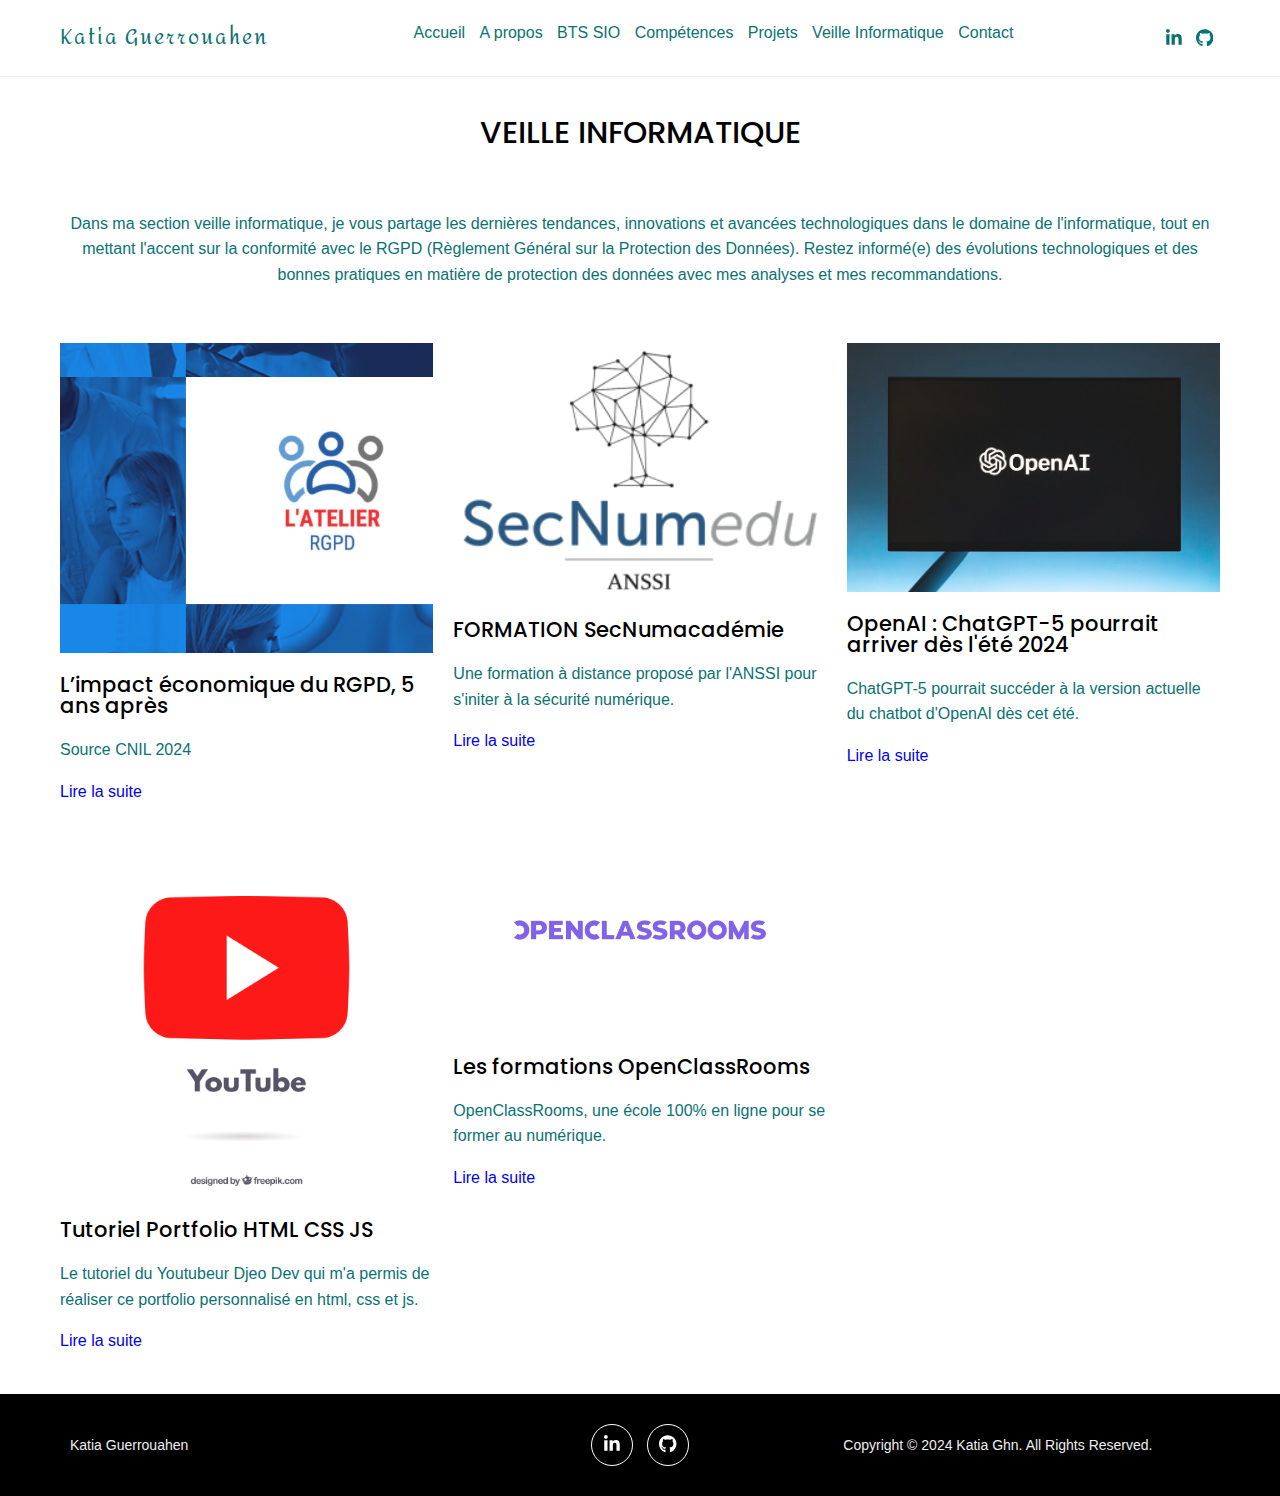
<file: blog/index.html>
<html lang="fr">

<head>
  <meta charset="UTF-8">
  <meta http-equiv="X-UA-Compatible" content="IE=edge">
  <meta name="viewport" content="width=device-width, initial-scale=1.0">
  <title>Katia Ghn - Developpeuse WEB</title>
  <meta name="description" content="Portfolio de Katia Guerrouahen - Développeuse Web">
  <link rel="shortcut icon" href="../img/favicon.ico?v=1" type="image/x-icon">
  <link rel="preconnect" href="https://fonts.googleapis.com">
  <link rel="preconnect" href="https://fonts.gstatic.com" crossorigin>
  <link href="https://fonts.googleapis.com/css2?family=Poppins:wght@300;500;700&display=swap" rel="stylesheet">
  <link rel="stylesheet" href="../css/global.css">
  <script src="../js/global.js" defer></script>

</head>

<body>

  <!-- ceci est un commentaire -->

  <header class="header">
    <div class="container d-flex">
      <div class="logo">
        <a href="../index.html"> Katia Guerrouahen</a>
      </div>
      <nav class="navbar ">
        <ul class="menu list-unstyled">
          <li><a href="../#hero">Accueil</a></li>
          <li><a href="../#about">A propos</a></li>
          <li><a href="../#services">BTS SIO</a></li>
          <li><a href="../#skills">Compétences</a></li>
          <li><a href="../#portfolio">Projets</a></li>
          <li><a href="/blog">Veille Informatique</a></li>
          <li><a href="../#contact">Contact</a></li>
        </ul>
      </nav>
      <div class="right">
        <ul class="socials list-unstyled">
          <li>
            <a href="https://linkedin.com/in/katia-guerrouahen/" target="_blank">
              <svg aria-hidden="true" class="icon linkedin" focusable="false" data-prefix="fab" data-icon="linkedin-in"
                class="svg-inline--fa fa-linkedin-in fa-w-14" role="img" xmlns="http://www.w3.org/2000/svg"
                viewBox="0 0 448 512">
                <path fill="currentColor"
                  d="M100.28 448H7.4V148.9h92.88zM53.79 108.1C24.09 108.1 0 83.5 0 53.8a53.79 53.79 0 0 1 107.58 0c0 29.7-24.1 54.3-53.79 54.3zM447.9 448h-92.68V302.4c0-34.7-.7-79.2-48.29-79.2-48.29 0-55.69 37.7-55.69 76.7V448h-92.78V148.9h89.08v40.8h1.3c12.4-23.5 42.69-48.3 87.88-48.3 94 0 111.28 61.9 111.28 142.3V448z">
                </path>
              </svg>
            </a>
          </li>
          <li>
            <a href="https://github.com/Katia-GHN" target="_blank">
              <svg aria-hidden="true" class="icon github" focusable="false" data-prefix="fab" data-icon="github"
                class="svg-inline--fa fa-github fa-w-16" role="img" xmlns="http://www.w3.org/2000/svg"
                viewBox="0 0 496 512">
                <path fill="currentColor"
                  d="M165.9 397.4c0 2-2.3 3.6-5.2 3.6-3.3 .3-5.6-1.3-5.6-3.6 0-2 2.3-3.6 5.2-3.6 3-.3 5.6 1.3 5.6 3.6zm-31.1-4.5c-.7 2 1.3 4.3 4.3 4.9 2.6 1 5.6 0 6.2-2s-1.3-4.3-4.3-5.2c-2.6-.7-5.5 .3-6.2 2.3zm44.2-1.7c-2.9 .7-4.9 2.6-4.6 4.9 .3 2 2.9 3.3 5.9 2.6 2.9-.7 4.9-2.6 4.6-4.6-.3-1.9-3-3.2-5.9-2.9zM244.8 8C106.1 8 0 113.3 0 252c0 110.9 69.8 205.8 169.5 239.2 12.8 2.3 17.3-5.6 17.3-12.1 0-6.2-.3-40.4-.3-61.4 0 0-70 15-84.7-29.8 0 0-11.4-29.1-27.8-36.6 0 0-22.9-15.7 1.6-15.4 0 0 24.9 2 38.6 25.8 21.9 38.6 58.6 27.5 72.9 20.9 2.3-16 8.8-27.1 16-33.7-55.9-6.2-112.3-14.3-112.3-110.5 0-27.5 7.6-41.3 23.6-58.9-2.6-6.5-11.1-33.3 2.6-67.9 20.9-6.5 69 27 69 27 20-5.6 41.5-8.5 62.8-8.5s42.8 2.9 62.8 8.5c0 0 48.1-33.6 69-27 13.7 34.7 5.2 61.4 2.6 67.9 16 17.7 25.8 31.5 25.8 58.9 0 96.5-58.9 104.2-114.8 110.5 9.2 7.9 17 22.9 17 46.4 0 33.7-.3 75.4-.3 83.6 0 6.5 4.6 14.4 17.3 12.1C428.2 457.8 496 362.9 496 252 496 113.3 383.5 8 244.8 8zM97.2 352.9c-1.3 1-1 3.3 .7 5.2 1.6 1.6 3.9 2.3 5.2 1 1.3-1 1-3.3-.7-5.2-1.6-1.6-3.9-2.3-5.2-1zm-10.8-8.1c-.7 1.3 .3 2.9 2.3 3.9 1.6 1 3.6 .7 4.3-.7 .7-1.3-.3-2.9-2.3-3.9-2-.6-3.6-.3-4.3 .7zm32.4 35.6c-1.6 1.3-1 4.3 1.3 6.2 2.3 2.3 5.2 2.6 6.5 1 1.3-1.3 .7-4.3-1.3-6.2-2.2-2.3-5.2-2.6-6.5-1zm-11.4-14.7c-1.6 1-1.6 3.6 0 5.9 1.6 2.3 4.3 3.3 5.6 2.3 1.6-1.3 1.6-3.9 0-6.2-1.4-2.3-4-3.3-5.6-2z" />
              </svg>
            </a>
          </li>
          <!-- <li>
              <a href="https://google.fr">
                <svg aria-hidden="true" class="icon insta" focusable="false" data-prefix="fab" data-icon="instagram"
                  class="svg-inline--fa fa-instagram fa-w-14" role="img" xmlns="http://www.w3.org/2000/svg"
                  viewBox="0 0 448 512">
                  <path fill="currentColor"
                    d="M224.1 141c-63.6 0-114.9 51.3-114.9 114.9s51.3 114.9 114.9 114.9S339 319.5 339 255.9 287.7 141 224.1 141zm0 189.6c-41.1 0-74.7-33.5-74.7-74.7s33.5-74.7 74.7-74.7 74.7 33.5 74.7 74.7-33.6 74.7-74.7 74.7zm146.4-194.3c0 14.9-12 26.8-26.8 26.8-14.9 0-26.8-12-26.8-26.8s12-26.8 26.8-26.8 26.8 12 26.8 26.8zm76.1 27.2c-1.7-35.9-9.9-67.7-36.2-93.9-26.2-26.2-58-34.4-93.9-36.2-37-2.1-147.9-2.1-184.9 0-35.8 1.7-67.6 9.9-93.9 36.1s-34.4 58-36.2 93.9c-2.1 37-2.1 147.9 0 184.9 1.7 35.9 9.9 67.7 36.2 93.9s58 34.4 93.9 36.2c37 2.1 147.9 2.1 184.9 0 35.9-1.7 67.7-9.9 93.9-36.2 26.2-26.2 34.4-58 36.2-93.9 2.1-37 2.1-147.8 0-184.8zM398.8 388c-7.8 19.6-22.9 34.7-42.6 42.6-29.5 11.7-99.5 9-132.1 9s-102.7 2.6-132.1-9c-19.6-7.8-34.7-22.9-42.6-42.6-11.7-29.5-9-99.5-9-132.1s-2.6-102.7 9-132.1c7.8-19.6 22.9-34.7 42.6-42.6 29.5-11.7 99.5-9 132.1-9s102.7-2.6 132.1 9c19.6 7.8 34.7 22.9 42.6 42.6 11.7 29.5 9 99.5 9 132.1s2.7 102.7-9 132.1z">
                  </path>
                </svg>
              </a>
            </li> -->
        </ul>
        <button class="burger"><span class="bar"></span></button>
      </div>
    </div>
  </header>
  <main class="blog">
    <div class="container">
      <h1>VEILLE INFORMATIQUE</h1>
      <br>
      <div class="section-header">
        <p class="blog__text">Dans ma section veille informatique, je vous partage les dernières tendances, innovations
          et avancées technologiques
          dans le domaine de l'informatique, tout en mettant l'accent sur la conformité avec le RGPD (Règlement Général
          sur la
          Protection des Données). Restez informé(e) des évolutions technologiques et des bonnes pratiques en matière de
          protection des données avec mes analyses et mes recommandations.</p>
      </div>
      <br>
      <div class="d-grid">
        <div class="d-grid__item article__card">
          <img src="/img/atelierrgpd.png" width="600" height="400" alt="" class="article__img">
          <h3 class="article__title">L’impact économique du RGPD, 5 ans après</h3>
          <p class="article__text"> Source CNIL 2024
          </p>
          <a href="./article-1.html" class="article__link stretched-link">Lire la suite</a>
        </div>
        <div class="d-grid__item article__card">
          <img src="/img/secnumedu_logo-300x205-2.png" width="600" height="400" alt="" class="article__img">
          <h3 class="article__title">FORMATION SecNumacadémie</h3>
          <p class="article__text">Une formation à distance proposé par l'ANSSI pour s'initer à la sécurité numérique.
          </p>
          <a href="./article-2.html" class="article__link stretched-link">Lire la suite</a>
        </div>
        <div class="d-grid__item article__card">
          <img src="/img/openIA.jpg" width="600" height="400" alt="" class="article__img">
          <h3 class="article__title">OpenAI : ChatGPT-5 pourrait arriver dès l'été 2024</h3>
          <p class="article__text">ChatGPT-5 pourrait succéder à la version actuelle du chatbot d'OpenAI dès cet été.
          </p>
          <a href="./article-3.html" class="article__link stretched-link">Lire la suite</a>
        </div>
        <div class="d-grid__item article__card">
          <img src="/img/youtubeimg.jpg" width="600" height="400" alt="" class="article__img">
          <h3 class="article__title">Tutoriel Portfolio HTML CSS JS</h3>
          <p class="article__text">Le tutoriel du Youtubeur Djeo Dev qui m'a permis de réaliser ce portfolio
            personnalisé en html, css et js.
          </p>
          <a href="./article-4.html" class="article__link stretched-link">Lire la suite</a>
        </div>
        <div class="d-grid__item article__card">
          <img src="/img/logo openclassrooms.jpg" width="600" height="400" alt="" class="article__img">
          <h3 class="article__title">Les formations OpenClassRooms</h3>
          <p class="article__text">OpenClassRooms, une école 100% en ligne pour se former au numérique.
          </p>
          <a href="./article-5.html" class="article__link stretched-link">Lire la suite</a>
        </div>
        
      </div>
    </div>
  </main>

  <footer>
    <div class="container">
      <div class="grid">
        <div class="grid__item">
          <p>Katia Guerrouahen</p>
        </div>
        <div class="grid__item">
          <ul class="socials list-unstyled">
            <li>
              <a href="https://linkedin.com/in/katia-guerrouahen/" target="_blank">
                <svg aria-hidden="true" class="icon linkedin" focusable="false" data-prefix="fab"
                  data-icon="linkedin-in" class="svg-inline--fa fa-linkedin-in fa-w-14" role="img"
                  xmlns="http://www.w3.org/2000/svg" viewBox="0 0 448 512">
                  <path fill="currentColor"
                    d="M100.28 448H7.4V148.9h92.88zM53.79 108.1C24.09 108.1 0 83.5 0 53.8a53.79 53.79 0 0 1 107.58 0c0 29.7-24.1 54.3-53.79 54.3zM447.9 448h-92.68V302.4c0-34.7-.7-79.2-48.29-79.2-48.29 0-55.69 37.7-55.69 76.7V448h-92.78V148.9h89.08v40.8h1.3c12.4-23.5 42.69-48.3 87.88-48.3 94 0 111.28 61.9 111.28 142.3V448z">
                  </path>
                </svg>
              </a>
            </li>
            <li>
              <a href="https://github.com/Katia-GHN" target="_blank">
                <svg aria-hidden="true" class="icon github" focusable="false" data-prefix="fab" data-icon="github"
                  class="svg-inline--fa fa-github fa-w-16" role="img" xmlns="http://www.w3.org/2000/svg"
                  viewBox="0 0 496 512">
                  <path fill="currentColor"
                    d="M165.9 397.4c0 2-2.3 3.6-5.2 3.6-3.3 .3-5.6-1.3-5.6-3.6 0-2 2.3-3.6 5.2-3.6 3-.3 5.6 1.3 5.6 3.6zm-31.1-4.5c-.7 2 1.3 4.3 4.3 4.9 2.6 1 5.6 0 6.2-2s-1.3-4.3-4.3-5.2c-2.6-.7-5.5 .3-6.2 2.3zm44.2-1.7c-2.9 .7-4.9 2.6-4.6 4.9 .3 2 2.9 3.3 5.9 2.6 2.9-.7 4.9-2.6 4.6-4.6-.3-1.9-3-3.2-5.9-2.9zM244.8 8C106.1 8 0 113.3 0 252c0 110.9 69.8 205.8 169.5 239.2 12.8 2.3 17.3-5.6 17.3-12.1 0-6.2-.3-40.4-.3-61.4 0 0-70 15-84.7-29.8 0 0-11.4-29.1-27.8-36.6 0 0-22.9-15.7 1.6-15.4 0 0 24.9 2 38.6 25.8 21.9 38.6 58.6 27.5 72.9 20.9 2.3-16 8.8-27.1 16-33.7-55.9-6.2-112.3-14.3-112.3-110.5 0-27.5 7.6-41.3 23.6-58.9-2.6-6.5-11.1-33.3 2.6-67.9 20.9-6.5 69 27 69 27 20-5.6 41.5-8.5 62.8-8.5s42.8 2.9 62.8 8.5c0 0 48.1-33.6 69-27 13.7 34.7 5.2 61.4 2.6 67.9 16 17.7 25.8 31.5 25.8 58.9 0 96.5-58.9 104.2-114.8 110.5 9.2 7.9 17 22.9 17 46.4 0 33.7-.3 75.4-.3 83.6 0 6.5 4.6 14.4 17.3 12.1C428.2 457.8 496 362.9 496 252 496 113.3 383.5 8 244.8 8zM97.2 352.9c-1.3 1-1 3.3 .7 5.2 1.6 1.6 3.9 2.3 5.2 1 1.3-1 1-3.3-.7-5.2-1.6-1.6-3.9-2.3-5.2-1zm-10.8-8.1c-.7 1.3 .3 2.9 2.3 3.9 1.6 1 3.6 .7 4.3-.7 .7-1.3-.3-2.9-2.3-3.9-2-.6-3.6-.3-4.3 .7zm32.4 35.6c-1.6 1.3-1 4.3 1.3 6.2 2.3 2.3 5.2 2.6 6.5 1 1.3-1.3 .7-4.3-1.3-6.2-2.2-2.3-5.2-2.6-6.5-1zm-11.4-14.7c-1.6 1-1.6 3.6 0 5.9 1.6 2.3 4.3 3.3 5.6 2.3 1.6-1.3 1.6-3.9 0-6.2-1.4-2.3-4-3.3-5.6-2z" />
                </svg>
              </a>
            </li>
          </ul>
        </div>
        <div class="grid__item">
          <p>Copyright © 2024 Katia Ghn. All Rights Reserved.</p>
        </div>
      </div>
    </div>
  </footer>

</body>

</html>
</file>
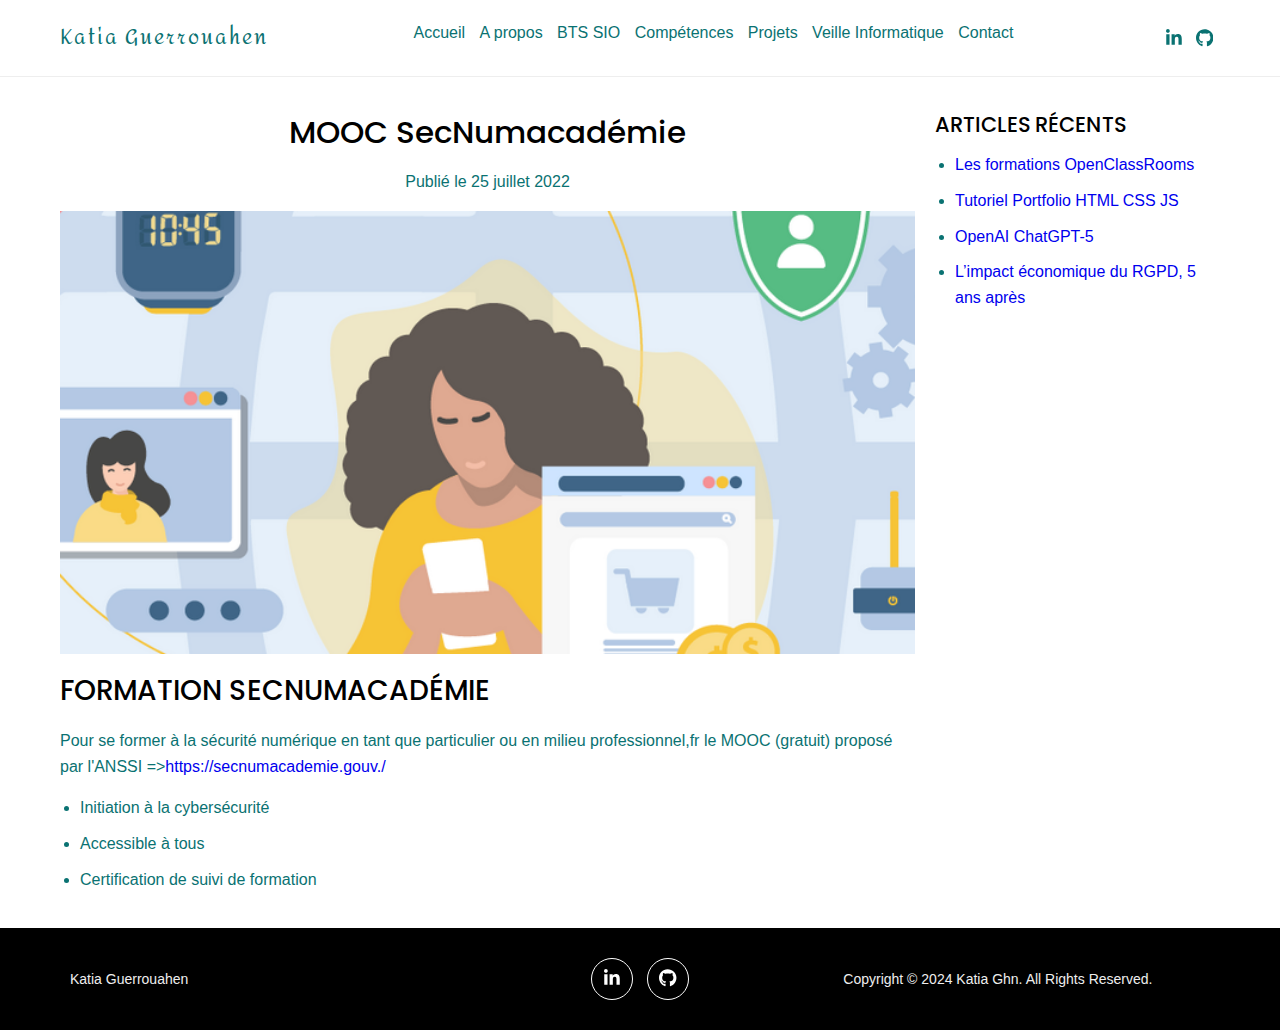
<file: blog/article-2.html>
<html lang="fr">

<head>
  <meta charset="UTF-8">
  <meta http-equiv="X-UA-Compatible" content="IE=edge">
  <meta name="viewport" content="width=device-width, initial-scale=1.0">
  <title>Katia Ghn - Developpeuse WEB</title>
  <meta name="description" content="Portfolio de Katia Guerrouahen - Développeuse Web">
  <link rel="shortcut icon" href="../img/favicon.ico?v=1" type="image/x-icon">
  <link rel="preconnect" href="https://fonts.googleapis.com">
  <link rel="preconnect" href="https://fonts.gstatic.com" crossorigin>
  <link href="https://fonts.googleapis.com/css2?family=Poppins:wght@300;500;700&display=swap" rel="stylesheet">
  <link rel="stylesheet" href="../css/global.css">
  <script src="../js/global.js" defer></script>

</head>

<body>

  <!-- ceci est un commentaire -->

  <header class="header">
    <div class="container d-flex">
      <div class="logo">
        <a href="../"> Katia Guerrouahen</a>
      </div>
      <nav class="navbar ">
        <ul class="menu list-unstyled">
          <li><a href="../#hero">Accueil</a></li>
          <li><a href="../#about">A propos</a></li>
          <li><a href="../#services">BTS SIO</a></li>
          <li><a href="../#skills">Compétences</a></li>
          <li><a href="../#portfolio">Projets</a></li>
          <li><a href="/blog/index.html">Veille Informatique</a></li>
          <li><a href="../#contact">Contact</a></li>
        </ul>
      </nav>
      <div class="right">
        <ul class="socials list-unstyled">
          <li>
            <a href="https://linkedin.com/in/katia-guerrouahen/" target="_blank">
              <svg aria-hidden="true" class="icon linkedin" focusable="false" data-prefix="fab" data-icon="linkedin-in"
                class="svg-inline--fa fa-linkedin-in fa-w-14" role="img" xmlns="http://www.w3.org/2000/svg"
                viewBox="0 0 448 512">
                <path fill="currentColor"
                  d="M100.28 448H7.4V148.9h92.88zM53.79 108.1C24.09 108.1 0 83.5 0 53.8a53.79 53.79 0 0 1 107.58 0c0 29.7-24.1 54.3-53.79 54.3zM447.9 448h-92.68V302.4c0-34.7-.7-79.2-48.29-79.2-48.29 0-55.69 37.7-55.69 76.7V448h-92.78V148.9h89.08v40.8h1.3c12.4-23.5 42.69-48.3 87.88-48.3 94 0 111.28 61.9 111.28 142.3V448z">
                </path>
              </svg>
            </a>
          </li>
          <li>
            <a href="https://github.com/Katia-GHN" target="_blank">
              <svg aria-hidden="true" class="icon github" focusable="false" data-prefix="fab" data-icon="github"
                class="svg-inline--fa fa-github fa-w-16" role="img" xmlns="http://www.w3.org/2000/svg"
                viewBox="0 0 496 512">
                <path fill="currentColor"
                  d="M165.9 397.4c0 2-2.3 3.6-5.2 3.6-3.3 .3-5.6-1.3-5.6-3.6 0-2 2.3-3.6 5.2-3.6 3-.3 5.6 1.3 5.6 3.6zm-31.1-4.5c-.7 2 1.3 4.3 4.3 4.9 2.6 1 5.6 0 6.2-2s-1.3-4.3-4.3-5.2c-2.6-.7-5.5 .3-6.2 2.3zm44.2-1.7c-2.9 .7-4.9 2.6-4.6 4.9 .3 2 2.9 3.3 5.9 2.6 2.9-.7 4.9-2.6 4.6-4.6-.3-1.9-3-3.2-5.9-2.9zM244.8 8C106.1 8 0 113.3 0 252c0 110.9 69.8 205.8 169.5 239.2 12.8 2.3 17.3-5.6 17.3-12.1 0-6.2-.3-40.4-.3-61.4 0 0-70 15-84.7-29.8 0 0-11.4-29.1-27.8-36.6 0 0-22.9-15.7 1.6-15.4 0 0 24.9 2 38.6 25.8 21.9 38.6 58.6 27.5 72.9 20.9 2.3-16 8.8-27.1 16-33.7-55.9-6.2-112.3-14.3-112.3-110.5 0-27.5 7.6-41.3 23.6-58.9-2.6-6.5-11.1-33.3 2.6-67.9 20.9-6.5 69 27 69 27 20-5.6 41.5-8.5 62.8-8.5s42.8 2.9 62.8 8.5c0 0 48.1-33.6 69-27 13.7 34.7 5.2 61.4 2.6 67.9 16 17.7 25.8 31.5 25.8 58.9 0 96.5-58.9 104.2-114.8 110.5 9.2 7.9 17 22.9 17 46.4 0 33.7-.3 75.4-.3 83.6 0 6.5 4.6 14.4 17.3 12.1C428.2 457.8 496 362.9 496 252 496 113.3 383.5 8 244.8 8zM97.2 352.9c-1.3 1-1 3.3 .7 5.2 1.6 1.6 3.9 2.3 5.2 1 1.3-1 1-3.3-.7-5.2-1.6-1.6-3.9-2.3-5.2-1zm-10.8-8.1c-.7 1.3 .3 2.9 2.3 3.9 1.6 1 3.6 .7 4.3-.7 .7-1.3-.3-2.9-2.3-3.9-2-.6-3.6-.3-4.3 .7zm32.4 35.6c-1.6 1.3-1 4.3 1.3 6.2 2.3 2.3 5.2 2.6 6.5 1 1.3-1.3 .7-4.3-1.3-6.2-2.2-2.3-5.2-2.6-6.5-1zm-11.4-14.7c-1.6 1-1.6 3.6 0 5.9 1.6 2.3 4.3 3.3 5.6 2.3 1.6-1.3 1.6-3.9 0-6.2-1.4-2.3-4-3.3-5.6-2z" />
              </svg>
            </a>
          </li>
          <!-- <li>
            <a href="https://google.fr">
              <svg aria-hidden="true" class="icon insta" focusable="false" data-prefix="fab" data-icon="instagram"
                class="svg-inline--fa fa-instagram fa-w-14" role="img" xmlns="http://www.w3.org/2000/svg"
                viewBox="0 0 448 512">
                <path fill="currentColor"
                  d="M224.1 141c-63.6 0-114.9 51.3-114.9 114.9s51.3 114.9 114.9 114.9S339 319.5 339 255.9 287.7 141 224.1 141zm0 189.6c-41.1 0-74.7-33.5-74.7-74.7s33.5-74.7 74.7-74.7 74.7 33.5 74.7 74.7-33.6 74.7-74.7 74.7zm146.4-194.3c0 14.9-12 26.8-26.8 26.8-14.9 0-26.8-12-26.8-26.8s12-26.8 26.8-26.8 26.8 12 26.8 26.8zm76.1 27.2c-1.7-35.9-9.9-67.7-36.2-93.9-26.2-26.2-58-34.4-93.9-36.2-37-2.1-147.9-2.1-184.9 0-35.8 1.7-67.6 9.9-93.9 36.1s-34.4 58-36.2 93.9c-2.1 37-2.1 147.9 0 184.9 1.7 35.9 9.9 67.7 36.2 93.9s58 34.4 93.9 36.2c37 2.1 147.9 2.1 184.9 0 35.9-1.7 67.7-9.9 93.9-36.2 26.2-26.2 34.4-58 36.2-93.9 2.1-37 2.1-147.8 0-184.8zM398.8 388c-7.8 19.6-22.9 34.7-42.6 42.6-29.5 11.7-99.5 9-132.1 9s-102.7 2.6-132.1-9c-19.6-7.8-34.7-22.9-42.6-42.6-11.7-29.5-9-99.5-9-132.1s-2.6-102.7 9-132.1c7.8-19.6 22.9-34.7 42.6-42.6 29.5-11.7 99.5-9 132.1-9s102.7-2.6 132.1 9c19.6 7.8 34.7 22.9 42.6 42.6 11.7 29.5 9 99.5 9 132.1s2.7 102.7-9 132.1z">
                </path>
              </svg>
            </a>
          </li> -->
        </ul>
        <button class="burger"><span class="bar"></span></button>
      </div>
    </div>
  </header>
  <div class="container">
    <div class="content-grid">


      <main class="article">


        <article>
          <div class="section-header">
            <h1 class="article__title">MOOC SecNumacadémie</h1>
            <p class="article__meta">Publié le 25 juillet 2022</p>
          </div>
          <img src="/img/secnumimage.png" width="1200" height="600" loading="lazy" alt=""
            class="article__img">

          <div class="content">
            <h2>FORMATION SecNumacadémie</h2>
            <p>
              Pour se former à la sécurité numérique en tant que particulier ou en milieu professionnel,fr
              le MOOC (gratuit) proposé par l'ANSSI =><a href="https://secnumacademie.gouv./"
                target="_blank">https://secnumacademie.gouv./</a> </p>



            <ul>
              <li>Initiation à la cybersécurité</li>
              <li>Accessible à tous</li>
              <li>Certification de suivi de formation</li>
            </ul>
          </div>
        </article>



      </main>

      <aside class="sidebar">

        <h2 class="h3">Articles récents</h2>
        <ul>
          
          <li><a href="./article-5">Les formations OpenClassRooms</a></li>
          <li><a href="./article-4">Tutoriel Portfolio HTML CSS JS</a></li>
          <li><a href="./article-3">OpenAI ChatGPT-5</a></li>
          <li><a href="./article-1">L’impact économique du RGPD, 5 ans après</a></li>
        </ul>
      </aside>
    </div>
  </div>
  <footer>
    <div class="container">
      <div class="grid">
        <div class="grid__item">
          <p>Katia Guerrouahen</p>
        </div>
        <div class="grid__item">
          <ul class="socials list-unstyled">
            <li>
              <a href="https://linkedin.com/in/katia-guerrouahen/">
                <svg aria-hidden="true" class="icon linkedin" focusable="false" data-prefix="fab"
                  data-icon="linkedin-in" class="svg-inline--fa fa-linkedin-in fa-w-14" role="img"
                  xmlns="http://www.w3.org/2000/svg" viewBox="0 0 448 512">
                  <path fill="currentColor"
                    d="M100.28 448H7.4V148.9h92.88zM53.79 108.1C24.09 108.1 0 83.5 0 53.8a53.79 53.79 0 0 1 107.58 0c0 29.7-24.1 54.3-53.79 54.3zM447.9 448h-92.68V302.4c0-34.7-.7-79.2-48.29-79.2-48.29 0-55.69 37.7-55.69 76.7V448h-92.78V148.9h89.08v40.8h1.3c12.4-23.5 42.69-48.3 87.88-48.3 94 0 111.28 61.9 111.28 142.3V448z">
                  </path>
                </svg>
              </a>
            </li>
            <li>
              <a href="https://github.com/Katia-GHN">
                <svg aria-hidden="true" class="icon github" focusable="false" data-prefix="fab" data-icon="github"
                  class="svg-inline--fa fa-github fa-w-16" role="img" xmlns="http://www.w3.org/2000/svg"
                  viewBox="0 0 496 512">
                  <path fill="currentColor"
                    d="M165.9 397.4c0 2-2.3 3.6-5.2 3.6-3.3 .3-5.6-1.3-5.6-3.6 0-2 2.3-3.6 5.2-3.6 3-.3 5.6 1.3 5.6 3.6zm-31.1-4.5c-.7 2 1.3 4.3 4.3 4.9 2.6 1 5.6 0 6.2-2s-1.3-4.3-4.3-5.2c-2.6-.7-5.5 .3-6.2 2.3zm44.2-1.7c-2.9 .7-4.9 2.6-4.6 4.9 .3 2 2.9 3.3 5.9 2.6 2.9-.7 4.9-2.6 4.6-4.6-.3-1.9-3-3.2-5.9-2.9zM244.8 8C106.1 8 0 113.3 0 252c0 110.9 69.8 205.8 169.5 239.2 12.8 2.3 17.3-5.6 17.3-12.1 0-6.2-.3-40.4-.3-61.4 0 0-70 15-84.7-29.8 0 0-11.4-29.1-27.8-36.6 0 0-22.9-15.7 1.6-15.4 0 0 24.9 2 38.6 25.8 21.9 38.6 58.6 27.5 72.9 20.9 2.3-16 8.8-27.1 16-33.7-55.9-6.2-112.3-14.3-112.3-110.5 0-27.5 7.6-41.3 23.6-58.9-2.6-6.5-11.1-33.3 2.6-67.9 20.9-6.5 69 27 69 27 20-5.6 41.5-8.5 62.8-8.5s42.8 2.9 62.8 8.5c0 0 48.1-33.6 69-27 13.7 34.7 5.2 61.4 2.6 67.9 16 17.7 25.8 31.5 25.8 58.9 0 96.5-58.9 104.2-114.8 110.5 9.2 7.9 17 22.9 17 46.4 0 33.7-.3 75.4-.3 83.6 0 6.5 4.6 14.4 17.3 12.1C428.2 457.8 496 362.9 496 252 496 113.3 383.5 8 244.8 8zM97.2 352.9c-1.3 1-1 3.3 .7 5.2 1.6 1.6 3.9 2.3 5.2 1 1.3-1 1-3.3-.7-5.2-1.6-1.6-3.9-2.3-5.2-1zm-10.8-8.1c-.7 1.3 .3 2.9 2.3 3.9 1.6 1 3.6 .7 4.3-.7 .7-1.3-.3-2.9-2.3-3.9-2-.6-3.6-.3-4.3 .7zm32.4 35.6c-1.6 1.3-1 4.3 1.3 6.2 2.3 2.3 5.2 2.6 6.5 1 1.3-1.3 .7-4.3-1.3-6.2-2.2-2.3-5.2-2.6-6.5-1zm-11.4-14.7c-1.6 1-1.6 3.6 0 5.9 1.6 2.3 4.3 3.3 5.6 2.3 1.6-1.3 1.6-3.9 0-6.2-1.4-2.3-4-3.3-5.6-2z" />
                </svg>
              </a>
            </li>
          </ul>
        </div>
        <div class="grid__item">
          <p>Copyright © 2024 Katia Ghn. All Rights Reserved.</p>
        </div>
      </div>
    </div>
  </footer>

</body>

</html>
</file>
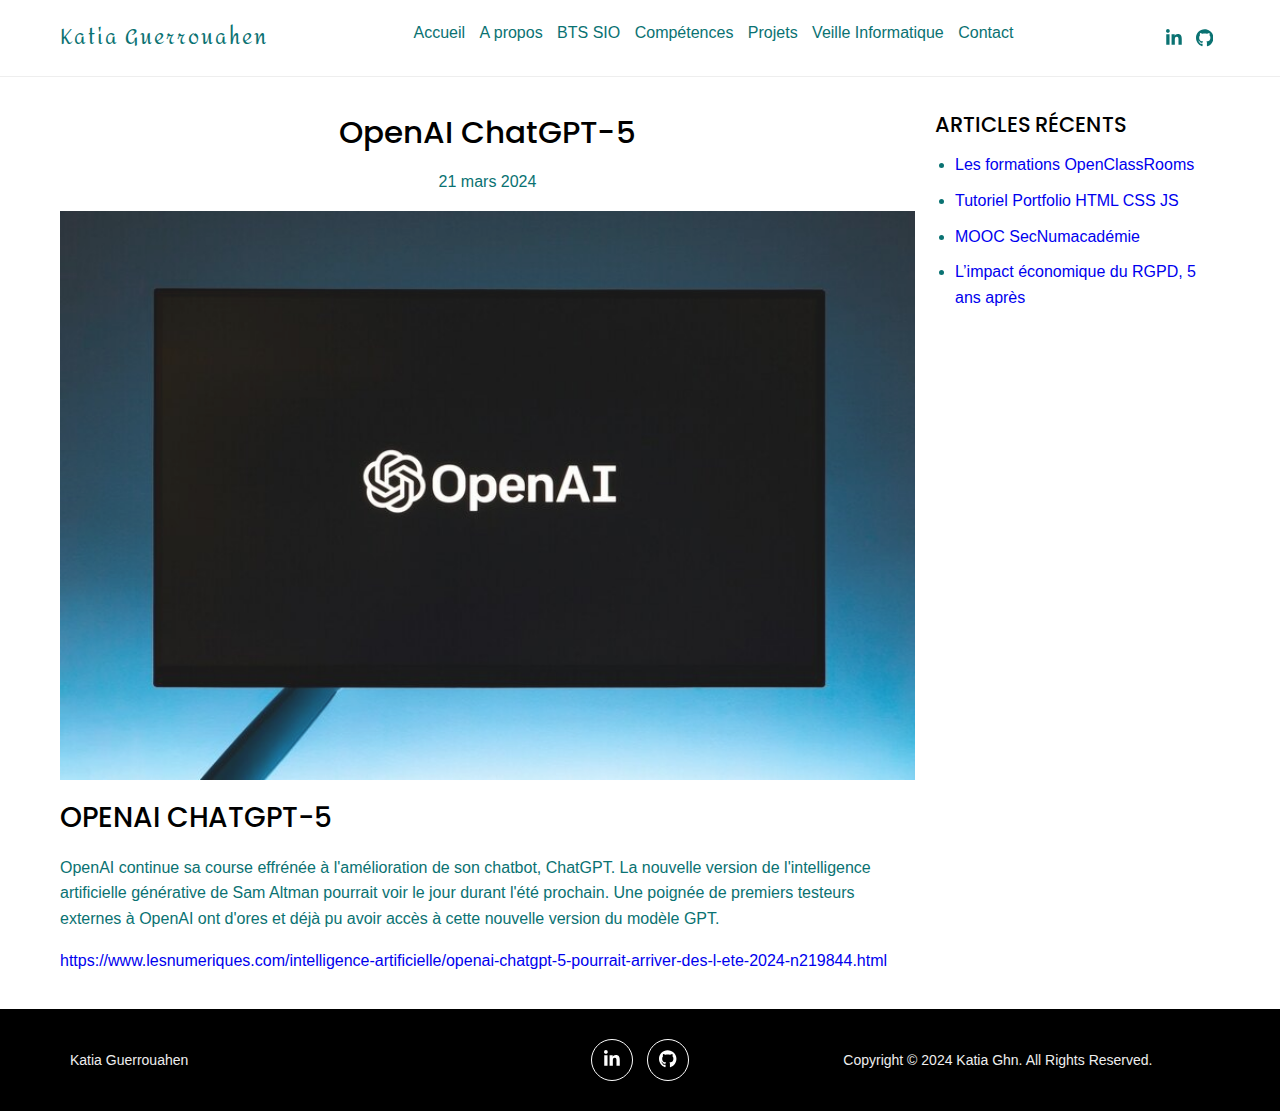
<file: blog/article-3.html>
<html lang="fr">

<head>
  <meta charset="UTF-8">
  <meta http-equiv="X-UA-Compatible" content="IE=edge">
  <meta name="viewport" content="width=device-width, initial-scale=1.0">
  <title>Katia Ghn - Developpeuse WEB</title>
  <meta name="description" content="Portfolio de Katia Guerrouahen - Développeuse Web">
  <link rel="shortcut icon" href="../img/favicon.ico?v=1" type="image/x-icon">
  <link rel="preconnect" href="https://fonts.googleapis.com">
  <link rel="preconnect" href="https://fonts.gstatic.com" crossorigin>
  <link href="https://fonts.googleapis.com/css2?family=Poppins:wght@300;500;700&display=swap" rel="stylesheet">
  <link rel="stylesheet" href="../css/global.css">
  <script src="../js/global.js" defer></script>

</head>

<body>

  <!-- ceci est un commentaire -->

  <header class="header">
    <div class="container d-flex">
      <div class="logo">
        <a href="../"> Katia Guerrouahen</a>
      </div>
      <nav class="navbar ">
        <ul class="menu list-unstyled">
          <li><a href="../#hero">Accueil</a></li>
          <li><a href="../#about">A propos</a></li>
          <li><a href="../#services">BTS SIO</a></li>
          <li><a href="../#skills">Compétences</a></li>
          <li><a href="../#portfolio">Projets</a></li>
          <li><a href="/blog/index.html">Veille Informatique</a></li>
          <li><a href="../#contact">Contact</a></li>
        </ul>
      </nav>
      <div class="right">
        <ul class="socials list-unstyled">
          <li>
            <a href="https://linkedin.com/in/katia-guerrouahen/" target="_blank">
              <svg aria-hidden="true" class="icon linkedin" focusable="false" data-prefix="fab" data-icon="linkedin-in"
                class="svg-inline--fa fa-linkedin-in fa-w-14" role="img" xmlns="http://www.w3.org/2000/svg"
                viewBox="0 0 448 512">
                <path fill="currentColor"
                  d="M100.28 448H7.4V148.9h92.88zM53.79 108.1C24.09 108.1 0 83.5 0 53.8a53.79 53.79 0 0 1 107.58 0c0 29.7-24.1 54.3-53.79 54.3zM447.9 448h-92.68V302.4c0-34.7-.7-79.2-48.29-79.2-48.29 0-55.69 37.7-55.69 76.7V448h-92.78V148.9h89.08v40.8h1.3c12.4-23.5 42.69-48.3 87.88-48.3 94 0 111.28 61.9 111.28 142.3V448z">
                </path>
              </svg>
            </a>
          </li>
          <li>
            <a href="https://github.com/Katia-GHN" target="_blank">
              <svg aria-hidden="true" class="icon github" focusable="false" data-prefix="fab" data-icon="github"
                class="svg-inline--fa fa-github fa-w-16" role="img" xmlns="http://www.w3.org/2000/svg" viewBox="0 0 496 512">
                <path fill="currentColor"
                  d="M165.9 397.4c0 2-2.3 3.6-5.2 3.6-3.3 .3-5.6-1.3-5.6-3.6 0-2 2.3-3.6 5.2-3.6 3-.3 5.6 1.3 5.6 3.6zm-31.1-4.5c-.7 2 1.3 4.3 4.3 4.9 2.6 1 5.6 0 6.2-2s-1.3-4.3-4.3-5.2c-2.6-.7-5.5 .3-6.2 2.3zm44.2-1.7c-2.9 .7-4.9 2.6-4.6 4.9 .3 2 2.9 3.3 5.9 2.6 2.9-.7 4.9-2.6 4.6-4.6-.3-1.9-3-3.2-5.9-2.9zM244.8 8C106.1 8 0 113.3 0 252c0 110.9 69.8 205.8 169.5 239.2 12.8 2.3 17.3-5.6 17.3-12.1 0-6.2-.3-40.4-.3-61.4 0 0-70 15-84.7-29.8 0 0-11.4-29.1-27.8-36.6 0 0-22.9-15.7 1.6-15.4 0 0 24.9 2 38.6 25.8 21.9 38.6 58.6 27.5 72.9 20.9 2.3-16 8.8-27.1 16-33.7-55.9-6.2-112.3-14.3-112.3-110.5 0-27.5 7.6-41.3 23.6-58.9-2.6-6.5-11.1-33.3 2.6-67.9 20.9-6.5 69 27 69 27 20-5.6 41.5-8.5 62.8-8.5s42.8 2.9 62.8 8.5c0 0 48.1-33.6 69-27 13.7 34.7 5.2 61.4 2.6 67.9 16 17.7 25.8 31.5 25.8 58.9 0 96.5-58.9 104.2-114.8 110.5 9.2 7.9 17 22.9 17 46.4 0 33.7-.3 75.4-.3 83.6 0 6.5 4.6 14.4 17.3 12.1C428.2 457.8 496 362.9 496 252 496 113.3 383.5 8 244.8 8zM97.2 352.9c-1.3 1-1 3.3 .7 5.2 1.6 1.6 3.9 2.3 5.2 1 1.3-1 1-3.3-.7-5.2-1.6-1.6-3.9-2.3-5.2-1zm-10.8-8.1c-.7 1.3 .3 2.9 2.3 3.9 1.6 1 3.6 .7 4.3-.7 .7-1.3-.3-2.9-2.3-3.9-2-.6-3.6-.3-4.3 .7zm32.4 35.6c-1.6 1.3-1 4.3 1.3 6.2 2.3 2.3 5.2 2.6 6.5 1 1.3-1.3 .7-4.3-1.3-6.2-2.2-2.3-5.2-2.6-6.5-1zm-11.4-14.7c-1.6 1-1.6 3.6 0 5.9 1.6 2.3 4.3 3.3 5.6 2.3 1.6-1.3 1.6-3.9 0-6.2-1.4-2.3-4-3.3-5.6-2z" />
              </svg>
            </a>
          </li>
          <!-- <li>
            <a href="https://google.fr">
              <svg aria-hidden="true" class="icon insta" focusable="false" data-prefix="fab" data-icon="instagram"
                class="svg-inline--fa fa-instagram fa-w-14" role="img" xmlns="http://www.w3.org/2000/svg"
                viewBox="0 0 448 512">
                <path fill="currentColor"
                  d="M224.1 141c-63.6 0-114.9 51.3-114.9 114.9s51.3 114.9 114.9 114.9S339 319.5 339 255.9 287.7 141 224.1 141zm0 189.6c-41.1 0-74.7-33.5-74.7-74.7s33.5-74.7 74.7-74.7 74.7 33.5 74.7 74.7-33.6 74.7-74.7 74.7zm146.4-194.3c0 14.9-12 26.8-26.8 26.8-14.9 0-26.8-12-26.8-26.8s12-26.8 26.8-26.8 26.8 12 26.8 26.8zm76.1 27.2c-1.7-35.9-9.9-67.7-36.2-93.9-26.2-26.2-58-34.4-93.9-36.2-37-2.1-147.9-2.1-184.9 0-35.8 1.7-67.6 9.9-93.9 36.1s-34.4 58-36.2 93.9c-2.1 37-2.1 147.9 0 184.9 1.7 35.9 9.9 67.7 36.2 93.9s58 34.4 93.9 36.2c37 2.1 147.9 2.1 184.9 0 35.9-1.7 67.7-9.9 93.9-36.2 26.2-26.2 34.4-58 36.2-93.9 2.1-37 2.1-147.8 0-184.8zM398.8 388c-7.8 19.6-22.9 34.7-42.6 42.6-29.5 11.7-99.5 9-132.1 9s-102.7 2.6-132.1-9c-19.6-7.8-34.7-22.9-42.6-42.6-11.7-29.5-9-99.5-9-132.1s-2.6-102.7 9-132.1c7.8-19.6 22.9-34.7 42.6-42.6 29.5-11.7 99.5-9 132.1-9s102.7-2.6 132.1 9c19.6 7.8 34.7 22.9 42.6 42.6 11.7 29.5 9 99.5 9 132.1s2.7 102.7-9 132.1z">
                </path>
              </svg>
            </a>
          </li> -->
        </ul>
        <button class="burger"><span class="bar"></span></button>
      </div>
    </div>
  </header>
  <div class="container">
    <div class="content-grid">


      <main class="article">


        <article>
          <div class="section-header">
            <h1 class="article__title">OpenAI ChatGPT-5</h1>
            <p class="article__meta">21 mars 2024</p>
          </div>
          <img src="/img/openIA.jpg" width="1200" height="600" loading="lazy" alt=""
            class="article__img">

          <div class="content">
            <h2>OpenAI ChatGPT-5</h2>
            <p>OpenAI continue sa course effrénée à l'amélioration de son chatbot, ChatGPT. La nouvelle version de l'intelligence
            artificielle générative de Sam Altman pourrait voir le jour durant l'été prochain. Une poignée de premiers testeurs
            externes à OpenAI ont d'ores et déjà pu avoir accès à cette nouvelle version du modèle GPT.</p>

            <p><a href="https://www.lesnumeriques.com/intelligence-artificielle/openai-chatgpt-5-pourrait-arriver-des-l-ete-2024-n219844.html">https://www.lesnumeriques.com/intelligence-artificielle/openai-chatgpt-5-pourrait-arriver-des-l-ete-2024-n219844.html</a></p>
          </div>
        </article>

      </main>

      <aside class="sidebar">

        <h2 class="h3">Articles récents</h2>
        <ul>
          
          <li><a href="./article-5">Les formations OpenClassRooms</a></li>
          <li><a href="./article-4">Tutoriel Portfolio HTML CSS JS</a></li>
          <li><a href="./article-2">MOOC SecNumacadémie</a></li>
          <li><a href="./article-1">L’impact économique du RGPD, 5 ans après</a></li>
        </ul>
      </aside>
    </div>
  </div>
  <footer>
    <div class="container">
      <div class="grid">
        <div class="grid__item">
          <p>Katia Guerrouahen</p>
        </div>
        <div class="grid__item">
          <ul class="socials list-unstyled">
            <li>
              <a href="https://linkedin.com/in/katia-guerrouahen/" target="_blank">
                <svg aria-hidden="true" class="icon linkedin" focusable="false" data-prefix="fab" data-icon="linkedin-in"
                  class="svg-inline--fa fa-linkedin-in fa-w-14" role="img" xmlns="http://www.w3.org/2000/svg"
                  viewBox="0 0 448 512">
                  <path fill="currentColor"
                    d="M100.28 448H7.4V148.9h92.88zM53.79 108.1C24.09 108.1 0 83.5 0 53.8a53.79 53.79 0 0 1 107.58 0c0 29.7-24.1 54.3-53.79 54.3zM447.9 448h-92.68V302.4c0-34.7-.7-79.2-48.29-79.2-48.29 0-55.69 37.7-55.69 76.7V448h-92.78V148.9h89.08v40.8h1.3c12.4-23.5 42.69-48.3 87.88-48.3 94 0 111.28 61.9 111.28 142.3V448z">
                  </path>
                </svg>
              </a>
            </li>
            <li>
              <a href="https://github.com/Katia-GHN" target="_blank">
                <svg aria-hidden="true" class="icon github" focusable="false" data-prefix="fab" data-icon="github"
                  class="svg-inline--fa fa-github fa-w-16" role="img" xmlns="http://www.w3.org/2000/svg"
                  viewBox="0 0 496 512">
                  <path fill="currentColor"
                    d="M165.9 397.4c0 2-2.3 3.6-5.2 3.6-3.3 .3-5.6-1.3-5.6-3.6 0-2 2.3-3.6 5.2-3.6 3-.3 5.6 1.3 5.6 3.6zm-31.1-4.5c-.7 2 1.3 4.3 4.3 4.9 2.6 1 5.6 0 6.2-2s-1.3-4.3-4.3-5.2c-2.6-.7-5.5 .3-6.2 2.3zm44.2-1.7c-2.9 .7-4.9 2.6-4.6 4.9 .3 2 2.9 3.3 5.9 2.6 2.9-.7 4.9-2.6 4.6-4.6-.3-1.9-3-3.2-5.9-2.9zM244.8 8C106.1 8 0 113.3 0 252c0 110.9 69.8 205.8 169.5 239.2 12.8 2.3 17.3-5.6 17.3-12.1 0-6.2-.3-40.4-.3-61.4 0 0-70 15-84.7-29.8 0 0-11.4-29.1-27.8-36.6 0 0-22.9-15.7 1.6-15.4 0 0 24.9 2 38.6 25.8 21.9 38.6 58.6 27.5 72.9 20.9 2.3-16 8.8-27.1 16-33.7-55.9-6.2-112.3-14.3-112.3-110.5 0-27.5 7.6-41.3 23.6-58.9-2.6-6.5-11.1-33.3 2.6-67.9 20.9-6.5 69 27 69 27 20-5.6 41.5-8.5 62.8-8.5s42.8 2.9 62.8 8.5c0 0 48.1-33.6 69-27 13.7 34.7 5.2 61.4 2.6 67.9 16 17.7 25.8 31.5 25.8 58.9 0 96.5-58.9 104.2-114.8 110.5 9.2 7.9 17 22.9 17 46.4 0 33.7-.3 75.4-.3 83.6 0 6.5 4.6 14.4 17.3 12.1C428.2 457.8 496 362.9 496 252 496 113.3 383.5 8 244.8 8zM97.2 352.9c-1.3 1-1 3.3 .7 5.2 1.6 1.6 3.9 2.3 5.2 1 1.3-1 1-3.3-.7-5.2-1.6-1.6-3.9-2.3-5.2-1zm-10.8-8.1c-.7 1.3 .3 2.9 2.3 3.9 1.6 1 3.6 .7 4.3-.7 .7-1.3-.3-2.9-2.3-3.9-2-.6-3.6-.3-4.3 .7zm32.4 35.6c-1.6 1.3-1 4.3 1.3 6.2 2.3 2.3 5.2 2.6 6.5 1 1.3-1.3 .7-4.3-1.3-6.2-2.2-2.3-5.2-2.6-6.5-1zm-11.4-14.7c-1.6 1-1.6 3.6 0 5.9 1.6 2.3 4.3 3.3 5.6 2.3 1.6-1.3 1.6-3.9 0-6.2-1.4-2.3-4-3.3-5.6-2z" />
                </svg>
              </a>
            </li>
          </ul>
        </div>
        <div class="grid__item">
          <p>Copyright © 2024 Katia Ghn. All Rights Reserved.</p>
        </div>
      </div>
    </div>
  </footer>

</body>

</html>
</file>
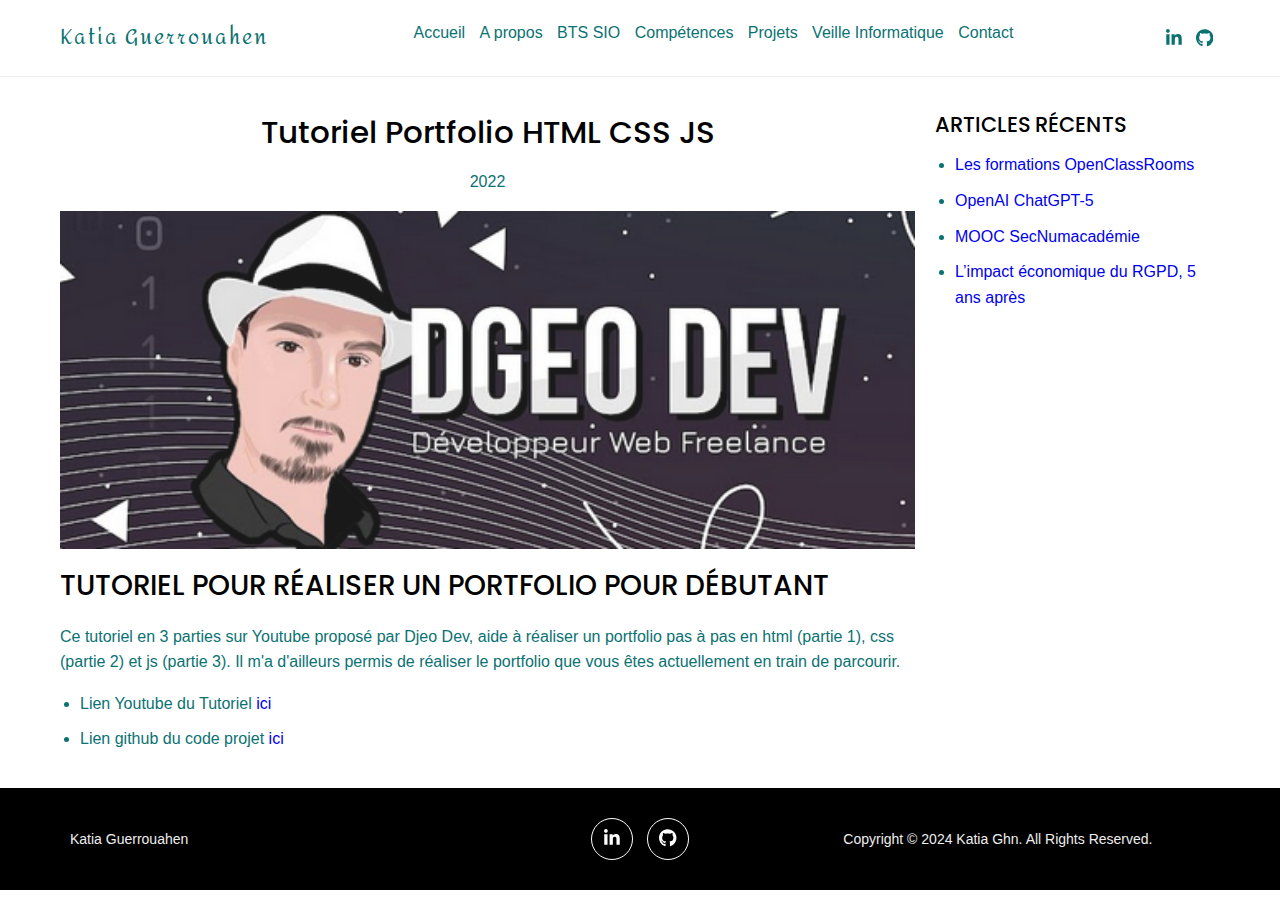
<file: blog/article-4.html>
<html lang="fr">

<head>
  <meta charset="UTF-8">
  <meta http-equiv="X-UA-Compatible" content="IE=edge">
  <meta name="viewport" content="width=device-width, initial-scale=1.0">
  <title>Katia Ghn - Developpeuse WEB</title>
  <meta name="description" content="Portfolio de Katia Guerrouahen - Développeuse Web">
  <link rel="shortcut icon" href="../img/favicon.ico?v=1" type="image/x-icon">
  <link rel="preconnect" href="https://fonts.googleapis.com">
  <link rel="preconnect" href="https://fonts.gstatic.com" crossorigin>
  <link href="https://fonts.googleapis.com/css2?family=Poppins:wght@300;500;700&display=swap" rel="stylesheet">
  <link rel="stylesheet" href="../css/global.css">
  <script src="../js/global.js" defer></script>

</head>

<body>

  <!-- ceci est un commentaire -->

  <header class="header">
    <div class="container d-flex">
      <div class="logo">
        <a href="../"> Katia Guerrouahen</a>
      </div>
      <nav class="navbar ">
        <ul class="menu list-unstyled">
          <li><a href="../#hero">Accueil</a></li>
          <li><a href="../#about">A propos</a></li>
          <li><a href="../#services">BTS SIO</a></li>
          <li><a href="../#skills">Compétences</a></li>
          <li><a href="../#portfolio">Projets</a></li>
          <li><a href="/blog/index.html">Veille Informatique</a></li>
          <li><a href="../#contact">Contact</a></li>
        </ul>
      </nav>
      <div class="right">
        <ul class="socials list-unstyled">
          <li>
            <a href="https://linkedin.com/in/katia-guerrouahen/" target="_blank">
              <svg aria-hidden="true" class="icon linkedin" focusable="false" data-prefix="fab" data-icon="linkedin-in"
                class="svg-inline--fa fa-linkedin-in fa-w-14" role="img" xmlns="http://www.w3.org/2000/svg"
                viewBox="0 0 448 512">
                <path fill="currentColor"
                  d="M100.28 448H7.4V148.9h92.88zM53.79 108.1C24.09 108.1 0 83.5 0 53.8a53.79 53.79 0 0 1 107.58 0c0 29.7-24.1 54.3-53.79 54.3zM447.9 448h-92.68V302.4c0-34.7-.7-79.2-48.29-79.2-48.29 0-55.69 37.7-55.69 76.7V448h-92.78V148.9h89.08v40.8h1.3c12.4-23.5 42.69-48.3 87.88-48.3 94 0 111.28 61.9 111.28 142.3V448z">
                </path>
              </svg>
            </a>
          </li>
          <li>
            <a href="https://github.com/Katia-GHN" target="_blank">
              <svg aria-hidden="true" class="icon github" focusable="false" data-prefix="fab" data-icon="github"
                class="svg-inline--fa fa-github fa-w-16" role="img" xmlns="http://www.w3.org/2000/svg"
                viewBox="0 0 496 512">
                <path fill="currentColor"
                  d="M165.9 397.4c0 2-2.3 3.6-5.2 3.6-3.3 .3-5.6-1.3-5.6-3.6 0-2 2.3-3.6 5.2-3.6 3-.3 5.6 1.3 5.6 3.6zm-31.1-4.5c-.7 2 1.3 4.3 4.3 4.9 2.6 1 5.6 0 6.2-2s-1.3-4.3-4.3-5.2c-2.6-.7-5.5 .3-6.2 2.3zm44.2-1.7c-2.9 .7-4.9 2.6-4.6 4.9 .3 2 2.9 3.3 5.9 2.6 2.9-.7 4.9-2.6 4.6-4.6-.3-1.9-3-3.2-5.9-2.9zM244.8 8C106.1 8 0 113.3 0 252c0 110.9 69.8 205.8 169.5 239.2 12.8 2.3 17.3-5.6 17.3-12.1 0-6.2-.3-40.4-.3-61.4 0 0-70 15-84.7-29.8 0 0-11.4-29.1-27.8-36.6 0 0-22.9-15.7 1.6-15.4 0 0 24.9 2 38.6 25.8 21.9 38.6 58.6 27.5 72.9 20.9 2.3-16 8.8-27.1 16-33.7-55.9-6.2-112.3-14.3-112.3-110.5 0-27.5 7.6-41.3 23.6-58.9-2.6-6.5-11.1-33.3 2.6-67.9 20.9-6.5 69 27 69 27 20-5.6 41.5-8.5 62.8-8.5s42.8 2.9 62.8 8.5c0 0 48.1-33.6 69-27 13.7 34.7 5.2 61.4 2.6 67.9 16 17.7 25.8 31.5 25.8 58.9 0 96.5-58.9 104.2-114.8 110.5 9.2 7.9 17 22.9 17 46.4 0 33.7-.3 75.4-.3 83.6 0 6.5 4.6 14.4 17.3 12.1C428.2 457.8 496 362.9 496 252 496 113.3 383.5 8 244.8 8zM97.2 352.9c-1.3 1-1 3.3 .7 5.2 1.6 1.6 3.9 2.3 5.2 1 1.3-1 1-3.3-.7-5.2-1.6-1.6-3.9-2.3-5.2-1zm-10.8-8.1c-.7 1.3 .3 2.9 2.3 3.9 1.6 1 3.6 .7 4.3-.7 .7-1.3-.3-2.9-2.3-3.9-2-.6-3.6-.3-4.3 .7zm32.4 35.6c-1.6 1.3-1 4.3 1.3 6.2 2.3 2.3 5.2 2.6 6.5 1 1.3-1.3 .7-4.3-1.3-6.2-2.2-2.3-5.2-2.6-6.5-1zm-11.4-14.7c-1.6 1-1.6 3.6 0 5.9 1.6 2.3 4.3 3.3 5.6 2.3 1.6-1.3 1.6-3.9 0-6.2-1.4-2.3-4-3.3-5.6-2z" />
              </svg>
            </a>
          </li>
          <!-- <li>
            <a href="https://google.fr">
              <svg aria-hidden="true" class="icon insta" focusable="false" data-prefix="fab" data-icon="instagram"
                class="svg-inline--fa fa-instagram fa-w-14" role="img" xmlns="http://www.w3.org/2000/svg"
                viewBox="0 0 448 512">
                <path fill="currentColor"
                  d="M224.1 141c-63.6 0-114.9 51.3-114.9 114.9s51.3 114.9 114.9 114.9S339 319.5 339 255.9 287.7 141 224.1 141zm0 189.6c-41.1 0-74.7-33.5-74.7-74.7s33.5-74.7 74.7-74.7 74.7 33.5 74.7 74.7-33.6 74.7-74.7 74.7zm146.4-194.3c0 14.9-12 26.8-26.8 26.8-14.9 0-26.8-12-26.8-26.8s12-26.8 26.8-26.8 26.8 12 26.8 26.8zm76.1 27.2c-1.7-35.9-9.9-67.7-36.2-93.9-26.2-26.2-58-34.4-93.9-36.2-37-2.1-147.9-2.1-184.9 0-35.8 1.7-67.6 9.9-93.9 36.1s-34.4 58-36.2 93.9c-2.1 37-2.1 147.9 0 184.9 1.7 35.9 9.9 67.7 36.2 93.9s58 34.4 93.9 36.2c37 2.1 147.9 2.1 184.9 0 35.9-1.7 67.7-9.9 93.9-36.2 26.2-26.2 34.4-58 36.2-93.9 2.1-37 2.1-147.8 0-184.8zM398.8 388c-7.8 19.6-22.9 34.7-42.6 42.6-29.5 11.7-99.5 9-132.1 9s-102.7 2.6-132.1-9c-19.6-7.8-34.7-22.9-42.6-42.6-11.7-29.5-9-99.5-9-132.1s-2.6-102.7 9-132.1c7.8-19.6 22.9-34.7 42.6-42.6 29.5-11.7 99.5-9 132.1-9s102.7-2.6 132.1 9c19.6 7.8 34.7 22.9 42.6 42.6 11.7 29.5 9 99.5 9 132.1s2.7 102.7-9 132.1z">
                </path>
              </svg>
            </a>
          </li> -->
        </ul>
        <button class="burger"><span class="bar"></span></button>
      </div>
    </div>
  </header>
  <div class="container">
    <div class="content-grid">


      <main class="article">


        <article>
          <div class="section-header">
            <h1 class="article__title">Tutoriel Portfolio HTML CSS JS</h1>
            <p class="article__meta">2022</p>
          </div>
          <img src="/img/djego.png" width="1200" height="600" loading="lazy" alt=""
            class="article__img">

          <div class="content">
            <h2>Tutoriel pour réaliser un portfolio pour débutant</h2>
            <p>Ce tutoriel en 3 parties sur Youtube proposé par Djeo Dev,
              aide à réaliser un portfolio pas à pas en html (partie 1), css (partie 2) et js (partie 3).
              Il m'a d'ailleurs permis de réaliser le portfolio que vous êtes actuellement en train de parcourir.</p>


            <ul>
              <li>Lien Youtube du Tutoriel <a href="https://www.youtube.com/watch?v=zH_kk8ZzeFo">ici</a></li>
              <li>Lien github du code projet <a href="https://github.com/dgeo-dev/formation-youtube-html-cs-js">ici</a>
              </li>

            </ul>
          </div>
        </article>



      </main>

      <aside class="sidebar">

        <h2 class="h3">Articles récents</h2>
        <ul>
          
          <li><a href="./article-5">Les formations OpenClassRooms</a></li>
          <li><a href="./article-3">OpenAI ChatGPT-5</a></li>
          <li><a href="./article-2">MOOC SecNumacadémie</a></li>
          <li><a href="./article-1">L’impact économique du RGPD, 5 ans après</a></li>
        </ul>
      </aside>
    </div>
  </div>
  <footer>
    <div class="container">
      <div class="grid">
        <div class="grid__item">
          <p>Katia Guerrouahen</p>
        </div>
        <div class="grid__item">
          <ul class="socials list-unstyled">
            <li>
              <a href="https://linkedin.com/in/katia-guerrouahen/" target="_blank">
                <svg aria-hidden="true" class="icon linkedin" focusable="false" data-prefix="fab"
                  data-icon="linkedin-in" class="svg-inline--fa fa-linkedin-in fa-w-14" role="img"
                  xmlns="http://www.w3.org/2000/svg" viewBox="0 0 448 512">
                  <path fill="currentColor"
                    d="M100.28 448H7.4V148.9h92.88zM53.79 108.1C24.09 108.1 0 83.5 0 53.8a53.79 53.79 0 0 1 107.58 0c0 29.7-24.1 54.3-53.79 54.3zM447.9 448h-92.68V302.4c0-34.7-.7-79.2-48.29-79.2-48.29 0-55.69 37.7-55.69 76.7V448h-92.78V148.9h89.08v40.8h1.3c12.4-23.5 42.69-48.3 87.88-48.3 94 0 111.28 61.9 111.28 142.3V448z">
                  </path>
                </svg>
              </a>
            </li>
            <li>
              <a href="https://github.com/Katia-GHN" target="_blank">
                <svg aria-hidden="true" class="icon github" focusable="false" data-prefix="fab" data-icon="github"
                  class="svg-inline--fa fa-github fa-w-16" role="img" xmlns="http://www.w3.org/2000/svg"
                  viewBox="0 0 496 512">
                  <path fill="currentColor"
                    d="M165.9 397.4c0 2-2.3 3.6-5.2 3.6-3.3 .3-5.6-1.3-5.6-3.6 0-2 2.3-3.6 5.2-3.6 3-.3 5.6 1.3 5.6 3.6zm-31.1-4.5c-.7 2 1.3 4.3 4.3 4.9 2.6 1 5.6 0 6.2-2s-1.3-4.3-4.3-5.2c-2.6-.7-5.5 .3-6.2 2.3zm44.2-1.7c-2.9 .7-4.9 2.6-4.6 4.9 .3 2 2.9 3.3 5.9 2.6 2.9-.7 4.9-2.6 4.6-4.6-.3-1.9-3-3.2-5.9-2.9zM244.8 8C106.1 8 0 113.3 0 252c0 110.9 69.8 205.8 169.5 239.2 12.8 2.3 17.3-5.6 17.3-12.1 0-6.2-.3-40.4-.3-61.4 0 0-70 15-84.7-29.8 0 0-11.4-29.1-27.8-36.6 0 0-22.9-15.7 1.6-15.4 0 0 24.9 2 38.6 25.8 21.9 38.6 58.6 27.5 72.9 20.9 2.3-16 8.8-27.1 16-33.7-55.9-6.2-112.3-14.3-112.3-110.5 0-27.5 7.6-41.3 23.6-58.9-2.6-6.5-11.1-33.3 2.6-67.9 20.9-6.5 69 27 69 27 20-5.6 41.5-8.5 62.8-8.5s42.8 2.9 62.8 8.5c0 0 48.1-33.6 69-27 13.7 34.7 5.2 61.4 2.6 67.9 16 17.7 25.8 31.5 25.8 58.9 0 96.5-58.9 104.2-114.8 110.5 9.2 7.9 17 22.9 17 46.4 0 33.7-.3 75.4-.3 83.6 0 6.5 4.6 14.4 17.3 12.1C428.2 457.8 496 362.9 496 252 496 113.3 383.5 8 244.8 8zM97.2 352.9c-1.3 1-1 3.3 .7 5.2 1.6 1.6 3.9 2.3 5.2 1 1.3-1 1-3.3-.7-5.2-1.6-1.6-3.9-2.3-5.2-1zm-10.8-8.1c-.7 1.3 .3 2.9 2.3 3.9 1.6 1 3.6 .7 4.3-.7 .7-1.3-.3-2.9-2.3-3.9-2-.6-3.6-.3-4.3 .7zm32.4 35.6c-1.6 1.3-1 4.3 1.3 6.2 2.3 2.3 5.2 2.6 6.5 1 1.3-1.3 .7-4.3-1.3-6.2-2.2-2.3-5.2-2.6-6.5-1zm-11.4-14.7c-1.6 1-1.6 3.6 0 5.9 1.6 2.3 4.3 3.3 5.6 2.3 1.6-1.3 1.6-3.9 0-6.2-1.4-2.3-4-3.3-5.6-2z" />
                </svg>
              </a>
            </li>
          </ul>
        </div>
        <div class="grid__item">
          <p>Copyright © 2024 Katia Ghn. All Rights Reserved.</p>
        </div>
      </div>
    </div>
  </footer>

</body>

</html>
</file>
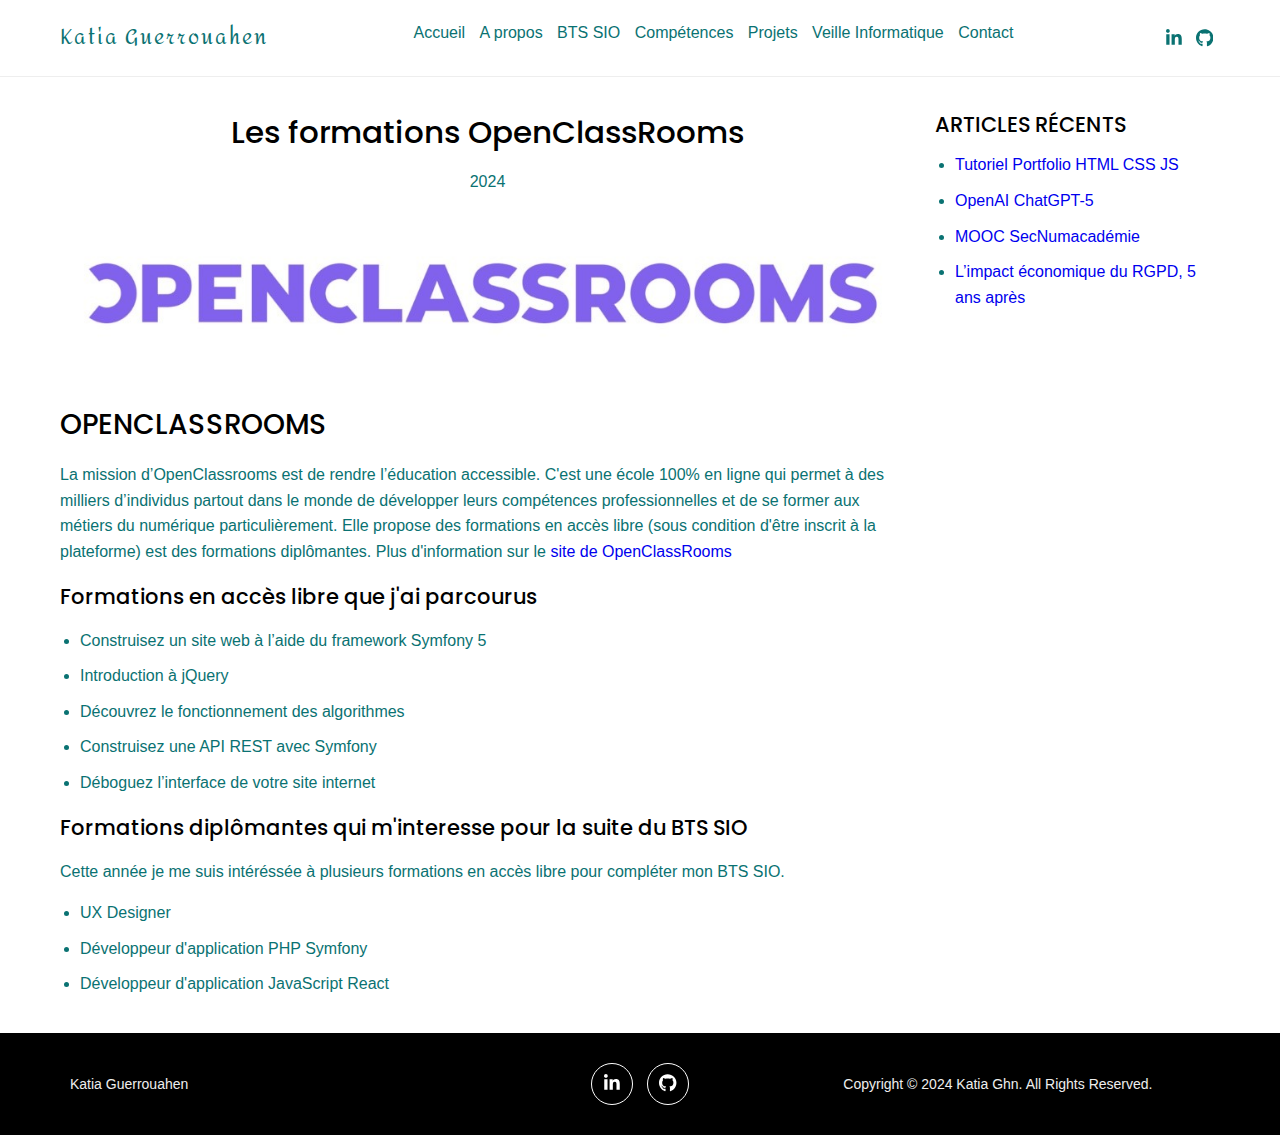
<file: blog/article-5.html>
<html lang="fr">

<head>
  <meta charset="UTF-8">
  <meta http-equiv="X-UA-Compatible" content="IE=edge">
  <meta name="viewport" content="width=device-width, initial-scale=1.0">
  <title>Katia Ghn - Developpeuse WEB</title>
  <meta name="description" content="Portfolio de Katia Guerrouahen - Développeuse Web">
  <link rel="shortcut icon" href="../img/favicon.ico?v=1" type="image/x-icon">
  <link rel="preconnect" href="https://fonts.googleapis.com">
  <link rel="preconnect" href="https://fonts.gstatic.com" crossorigin>
  <link href="https://fonts.googleapis.com/css2?family=Poppins:wght@300;500;700&display=swap" rel="stylesheet">
  <link rel="stylesheet" href="../css/global.css">
  <script src="../js/global.js" defer></script>

</head>

<body>

  <!-- ceci est un commentaire -->

  <header class="header">
    <div class="container d-flex">
      <div class="logo">
        <a href="../"> Katia Guerrouahen</a>
      </div>
      <nav class="navbar ">
        <ul class="menu list-unstyled">
          <li><a href="../#hero">Accueil</a></li>
          <li><a href="../#about">A propos</a></li>
          <li><a href="../#services">BTS SIO</a></li>
          <li><a href="../#skills">Compétences</a></li>
          <li><a href="../#portfolio">Projets</a></li>
          <li><a href="/blog/index.html">Veille Informatique</a></li>
          <li><a href="../#contact">Contact</a></li>
        </ul>
      </nav>
      <div class="right">
        <ul class="socials list-unstyled">
          <li>
            <a href="https://linkedin.com/in/katia-guerrouahen/">
              <svg aria-hidden="true" class="icon linkedin" focusable="false" data-prefix="fab" data-icon="linkedin-in"
                class="svg-inline--fa fa-linkedin-in fa-w-14" role="img" xmlns="http://www.w3.org/2000/svg"
                viewBox="0 0 448 512">
                <path fill="currentColor"
                  d="M100.28 448H7.4V148.9h92.88zM53.79 108.1C24.09 108.1 0 83.5 0 53.8a53.79 53.79 0 0 1 107.58 0c0 29.7-24.1 54.3-53.79 54.3zM447.9 448h-92.68V302.4c0-34.7-.7-79.2-48.29-79.2-48.29 0-55.69 37.7-55.69 76.7V448h-92.78V148.9h89.08v40.8h1.3c12.4-23.5 42.69-48.3 87.88-48.3 94 0 111.28 61.9 111.28 142.3V448z">
                </path>
              </svg>
            </a>
          </li>
          <li>
            <a href="https://github.com/Katia-GHN">
              <svg aria-hidden="true" class="icon github" focusable="false" data-prefix="fab" data-icon="github"
                class="svg-inline--fa fa-github fa-w-16" role="img" xmlns="http://www.w3.org/2000/svg"
                viewBox="0 0 496 512">
                <path fill="currentColor"
                  d="M165.9 397.4c0 2-2.3 3.6-5.2 3.6-3.3 .3-5.6-1.3-5.6-3.6 0-2 2.3-3.6 5.2-3.6 3-.3 5.6 1.3 5.6 3.6zm-31.1-4.5c-.7 2 1.3 4.3 4.3 4.9 2.6 1 5.6 0 6.2-2s-1.3-4.3-4.3-5.2c-2.6-.7-5.5 .3-6.2 2.3zm44.2-1.7c-2.9 .7-4.9 2.6-4.6 4.9 .3 2 2.9 3.3 5.9 2.6 2.9-.7 4.9-2.6 4.6-4.6-.3-1.9-3-3.2-5.9-2.9zM244.8 8C106.1 8 0 113.3 0 252c0 110.9 69.8 205.8 169.5 239.2 12.8 2.3 17.3-5.6 17.3-12.1 0-6.2-.3-40.4-.3-61.4 0 0-70 15-84.7-29.8 0 0-11.4-29.1-27.8-36.6 0 0-22.9-15.7 1.6-15.4 0 0 24.9 2 38.6 25.8 21.9 38.6 58.6 27.5 72.9 20.9 2.3-16 8.8-27.1 16-33.7-55.9-6.2-112.3-14.3-112.3-110.5 0-27.5 7.6-41.3 23.6-58.9-2.6-6.5-11.1-33.3 2.6-67.9 20.9-6.5 69 27 69 27 20-5.6 41.5-8.5 62.8-8.5s42.8 2.9 62.8 8.5c0 0 48.1-33.6 69-27 13.7 34.7 5.2 61.4 2.6 67.9 16 17.7 25.8 31.5 25.8 58.9 0 96.5-58.9 104.2-114.8 110.5 9.2 7.9 17 22.9 17 46.4 0 33.7-.3 75.4-.3 83.6 0 6.5 4.6 14.4 17.3 12.1C428.2 457.8 496 362.9 496 252 496 113.3 383.5 8 244.8 8zM97.2 352.9c-1.3 1-1 3.3 .7 5.2 1.6 1.6 3.9 2.3 5.2 1 1.3-1 1-3.3-.7-5.2-1.6-1.6-3.9-2.3-5.2-1zm-10.8-8.1c-.7 1.3 .3 2.9 2.3 3.9 1.6 1 3.6 .7 4.3-.7 .7-1.3-.3-2.9-2.3-3.9-2-.6-3.6-.3-4.3 .7zm32.4 35.6c-1.6 1.3-1 4.3 1.3 6.2 2.3 2.3 5.2 2.6 6.5 1 1.3-1.3 .7-4.3-1.3-6.2-2.2-2.3-5.2-2.6-6.5-1zm-11.4-14.7c-1.6 1-1.6 3.6 0 5.9 1.6 2.3 4.3 3.3 5.6 2.3 1.6-1.3 1.6-3.9 0-6.2-1.4-2.3-4-3.3-5.6-2z" />
              </svg>
            </a>
          </li>
          <!-- <li>
            <a href="https://google.fr">
              <svg aria-hidden="true" class="icon insta" focusable="false" data-prefix="fab" data-icon="instagram"
                class="svg-inline--fa fa-instagram fa-w-14" role="img" xmlns="http://www.w3.org/2000/svg"
                viewBox="0 0 448 512">
                <path fill="currentColor"
                  d="M224.1 141c-63.6 0-114.9 51.3-114.9 114.9s51.3 114.9 114.9 114.9S339 319.5 339 255.9 287.7 141 224.1 141zm0 189.6c-41.1 0-74.7-33.5-74.7-74.7s33.5-74.7 74.7-74.7 74.7 33.5 74.7 74.7-33.6 74.7-74.7 74.7zm146.4-194.3c0 14.9-12 26.8-26.8 26.8-14.9 0-26.8-12-26.8-26.8s12-26.8 26.8-26.8 26.8 12 26.8 26.8zm76.1 27.2c-1.7-35.9-9.9-67.7-36.2-93.9-26.2-26.2-58-34.4-93.9-36.2-37-2.1-147.9-2.1-184.9 0-35.8 1.7-67.6 9.9-93.9 36.1s-34.4 58-36.2 93.9c-2.1 37-2.1 147.9 0 184.9 1.7 35.9 9.9 67.7 36.2 93.9s58 34.4 93.9 36.2c37 2.1 147.9 2.1 184.9 0 35.9-1.7 67.7-9.9 93.9-36.2 26.2-26.2 34.4-58 36.2-93.9 2.1-37 2.1-147.8 0-184.8zM398.8 388c-7.8 19.6-22.9 34.7-42.6 42.6-29.5 11.7-99.5 9-132.1 9s-102.7 2.6-132.1-9c-19.6-7.8-34.7-22.9-42.6-42.6-11.7-29.5-9-99.5-9-132.1s-2.6-102.7 9-132.1c7.8-19.6 22.9-34.7 42.6-42.6 29.5-11.7 99.5-9 132.1-9s102.7-2.6 132.1 9c19.6 7.8 34.7 22.9 42.6 42.6 11.7 29.5 9 99.5 9 132.1s2.7 102.7-9 132.1z">
                </path>
              </svg>
            </a>
          </li> -->
        </ul>
        <button class="burger"><span class="bar"></span></button>
      </div>
    </div>
  </header>
  <div class="container">
    <div class="content-grid">


      <main class="article">


        <article>
          <div class="section-header">
            <h1 class="article__title">Les formations OpenClassRooms</h1>
            <p class="article__meta">2024</p>
          </div>
          <img src="/img/logo openclassrooms crop.png" width="1200" height="600" loading="lazy" alt=""
            class="article__img">

          <div class="content">
            <h2>OpenClassRooms</h2>
            <p>La mission d’OpenClassrooms est de rendre l’éducation accessible. C'est une école 100% en ligne qui permet à des
            milliers d’individus partout dans le monde de développer leurs compétences professionnelles et de se former aux métiers
            du numérique particulièrement.
            Elle propose des formations en accès libre (sous condition d'être inscrit à la plateforme) est des formations diplômantes.
            
            Plus d'information sur le <a href="https://openclassrooms.com/fr">site de OpenClassRooms</a></p>

            <h3>Formations en accès libre que j'ai parcourus</h3>
            <ul>
              <li>Construisez un site web à l’aide du framework Symfony 5</li>
              <li>Introduction à jQuery</li>
              <li>Découvrez le fonctionnement des algorithmes</li>
              <li>Construisez une API REST avec Symfony</li>
              <li>Déboguez l’interface de votre site internet</li>
              
            </ul>
            <h3>Formations diplômantes qui m'interesse pour la suite du BTS SIO</h3>
            <p>Cette année je me suis intéréssée à plusieurs formations en accès libre pour compléter mon BTS SIO.</p>
            <ul>
              <li>UX Designer</li>
              <li>Développeur d'application PHP Symfony</li>
              <li>Développeur d'application JavaScript React</li>
              
            </ul>
          </div>
        </article>



      </main>

      <aside class="sidebar">

        <h2 class="h3">Articles récents</h2>
        <ul>
          
          <li><a href="./article-4">Tutoriel Portfolio HTML CSS JS</a></li>
          <li><a href="./article-3">OpenAI ChatGPT-5</a></li>
          <li><a href="./article-2">MOOC SecNumacadémie</a></li>
          <li><a href="./article-1">L’impact économique du RGPD, 5 ans après</a></li>
        </ul>
      </aside>
    </div>
  </div>
  <footer>
    <div class="container">
      <div class="grid">
        <div class="grid__item">
          <p>Katia Guerrouahen</p>
        </div>
        <div class="grid__item">
          <ul class="socials list-unstyled">
            <li>
              <a href="https://linkedin.com/in/katia-guerrouahen/" target="_blank">
                <svg aria-hidden="true" class="icon linkedin" focusable="false" data-prefix="fab"
                  data-icon="linkedin-in" class="svg-inline--fa fa-linkedin-in fa-w-14" role="img"
                  xmlns="http://www.w3.org/2000/svg" viewBox="0 0 448 512">
                  <path fill="currentColor"
                    d="M100.28 448H7.4V148.9h92.88zM53.79 108.1C24.09 108.1 0 83.5 0 53.8a53.79 53.79 0 0 1 107.58 0c0 29.7-24.1 54.3-53.79 54.3zM447.9 448h-92.68V302.4c0-34.7-.7-79.2-48.29-79.2-48.29 0-55.69 37.7-55.69 76.7V448h-92.78V148.9h89.08v40.8h1.3c12.4-23.5 42.69-48.3 87.88-48.3 94 0 111.28 61.9 111.28 142.3V448z">
                  </path>
                </svg>
              </a>
            </li>
            <li>
              <a href="https://github.com/Katia-GHN" target="_blank">
                <svg aria-hidden="true" class="icon github" focusable="false" data-prefix="fab" data-icon="github"
                  class="svg-inline--fa fa-github fa-w-16" role="img" xmlns="http://www.w3.org/2000/svg"
                  viewBox="0 0 496 512">
                  <path fill="currentColor"
                    d="M165.9 397.4c0 2-2.3 3.6-5.2 3.6-3.3 .3-5.6-1.3-5.6-3.6 0-2 2.3-3.6 5.2-3.6 3-.3 5.6 1.3 5.6 3.6zm-31.1-4.5c-.7 2 1.3 4.3 4.3 4.9 2.6 1 5.6 0 6.2-2s-1.3-4.3-4.3-5.2c-2.6-.7-5.5 .3-6.2 2.3zm44.2-1.7c-2.9 .7-4.9 2.6-4.6 4.9 .3 2 2.9 3.3 5.9 2.6 2.9-.7 4.9-2.6 4.6-4.6-.3-1.9-3-3.2-5.9-2.9zM244.8 8C106.1 8 0 113.3 0 252c0 110.9 69.8 205.8 169.5 239.2 12.8 2.3 17.3-5.6 17.3-12.1 0-6.2-.3-40.4-.3-61.4 0 0-70 15-84.7-29.8 0 0-11.4-29.1-27.8-36.6 0 0-22.9-15.7 1.6-15.4 0 0 24.9 2 38.6 25.8 21.9 38.6 58.6 27.5 72.9 20.9 2.3-16 8.8-27.1 16-33.7-55.9-6.2-112.3-14.3-112.3-110.5 0-27.5 7.6-41.3 23.6-58.9-2.6-6.5-11.1-33.3 2.6-67.9 20.9-6.5 69 27 69 27 20-5.6 41.5-8.5 62.8-8.5s42.8 2.9 62.8 8.5c0 0 48.1-33.6 69-27 13.7 34.7 5.2 61.4 2.6 67.9 16 17.7 25.8 31.5 25.8 58.9 0 96.5-58.9 104.2-114.8 110.5 9.2 7.9 17 22.9 17 46.4 0 33.7-.3 75.4-.3 83.6 0 6.5 4.6 14.4 17.3 12.1C428.2 457.8 496 362.9 496 252 496 113.3 383.5 8 244.8 8zM97.2 352.9c-1.3 1-1 3.3 .7 5.2 1.6 1.6 3.9 2.3 5.2 1 1.3-1 1-3.3-.7-5.2-1.6-1.6-3.9-2.3-5.2-1zm-10.8-8.1c-.7 1.3 .3 2.9 2.3 3.9 1.6 1 3.6 .7 4.3-.7 .7-1.3-.3-2.9-2.3-3.9-2-.6-3.6-.3-4.3 .7zm32.4 35.6c-1.6 1.3-1 4.3 1.3 6.2 2.3 2.3 5.2 2.6 6.5 1 1.3-1.3 .7-4.3-1.3-6.2-2.2-2.3-5.2-2.6-6.5-1zm-11.4-14.7c-1.6 1-1.6 3.6 0 5.9 1.6 2.3 4.3 3.3 5.6 2.3 1.6-1.3 1.6-3.9 0-6.2-1.4-2.3-4-3.3-5.6-2z" />
                </svg>
              </a>
            </li>
          </ul>
        </div>
        <div class="grid__item">
          <p>Copyright © 2024 Katia Ghn. All Rights Reserved.</p>
        </div>
      </div>
    </div>
  </footer>

</body>

</html>
</file>
<file: css/global.css>
@import url('https://fonts.googleapis.com/css2?family=Amita:wght@400;700&family=Karla:wght@300;400&family=Noto+Sans:wght@300;400&display=swap');
/* Base */

:root {
  --color-body: #0a7272;
  --background-body: #ffffff;
}

* {
  box-sizing: border-box;
}

html {
  font-size: 62.5%;
}

body {
  font-family: Verdana, Geneva, Tahoma, sans-serif;
  font-size: 1.6rem;
  line-height: 1.6;
  color: var(--color-body);
  margin: 0;
  background: var(--background-body);
}

h1,
h2,
h3,
h4,
h5,
h6 {
  font-family: 'Poppins', sans-serif;
  color: #000;
  font-weight: 500;
  line-height: 1;
}

h1,
.h1 {
  font-size: 3.1rem;
}

h2,
.h2 {
  font-size: 2.8rem;
  text-transform: uppercase;
}

h3,
.h3 {
  font-size: 2.1rem;
}

.policeStage {
 font-size: 1.5rem;
}

a {
  text-decoration: none;
}

img {
  max-width: 100%;
  height: auto;
}


ul {
  padding-left: 2rem;
}

li {
  margin-bottom: 1rem;
}

.list-unstyled {
  list-style: none;
  margin: 0;
  padding: 0;
}

.category {
  margin: 0;
  font-size: 1rem;
  text-transform: uppercase;
  color: #047c94;
}

.container {
  padding: 1rem 2rem;
}

.d-flex {
  display: flex;
  align-items: center;
  justify-content: space-between;
}

.grid {
  display: flex;
  flex-wrap: wrap;
}

.grid__item {
  flex-grow: 1;
  flex-shrink: 0;
  width: 100%;
  padding: 1rem;
}

@media screen and (min-width:750px) {
  .container {
    max-width: 1200px;
    margin: 0 auto;
    padding: 2rem;
  }

  .grid__item {
    max-width: 50%;
  }
}

/* Sections */

section {
  padding: 5.5rem 0;
}
/********************* NAVBAR *********************/
.section-title {
  margin-top: 0;
  font-size: 3.8rem;
}

.section-header {
  text-align: center;
}

@media screen and (min-width:750px) {
  .section-title {
    font-size: 4.8rem;
  }
}

.header {
  background: #FFFFFF;
  border-bottom: 1px solid #EEE;
  position: sticky;
  top: 0;
  z-index: 1;
}

.header .logo {
  font-family: 'Amita', sans-serif;
  font-size: 2rem;
  letter-spacing: 2px;
}


.header li {
  display: inline-flex;
  align-items: center;
  padding: 0 .5rem;
}

.header a {
  color: var(--color-body);
}

.header a:hover {
  color: rgb(0, 255, 200);
}

.header .right {
  display: flex;
  align-items: center;
}

.socials {
  display: flex;
}

.socials li {
  margin-bottom: 0;
}

.socials a {
  padding: 0 2px;
}

.socials .icon {
  height: 18px;
}

.burger {
  background: none;
  border: none;
  width: 35px;
  height: 35px;
  cursor: pointer;
  position: relative;
  margin-left: 1rem;
}

.burger .bar {
  display: block;
  width: 22px;
  height: 3px;
  background: var(--color-body);
}

.burger .bar::before,
.burger .bar::after {
  display: block;
  content: "";
  width: 22px;
  height: 3px;
  background: var(--color-body);
  position: absolute;
}

.burger .bar::before {
  transform: translateY(-8px);
}

.burger .bar::after {
  transform: translateY(8px);
}

@media screen and (max-width:749px) {
  nav {
    display: flex;
    justify-content: center;
    align-items: center;
    flex-direction: column;
    position: fixed;
    top: 55px;
    left: 110%;
    width: 0;
    overflow: hidden;
    opacity: 0;
    height: calc(100vh - 55px);
    background: #F5F5F5;
    transition: all .4s ease-out;
  }

  nav .menu li {
    display: flex;
    justify-content: center;
      }

  nav .menu a {
    display: block;
    font-size: 2rem;
    padding: 2rem;
    transition: all .4s;
  }

  .show-nav nav {
    opacity: 1;
    width: 100%;
    left: 0;
    z-index: 2;
  }

  .show-nav nav li a:hover {
    transform: scale(1.1);
    text-decoration: none;
  }

  .show-nav .burger .bar {
    width: 0;
  }

  .burger .bar::before,
  .burger .bar::after {
    transition: all .2s ease-out;
  }

  .show-nav .burger .bar::before {
    transform: rotate(-45deg);
  }

  .show-nav .burger .bar::after {
    transform: rotate(45deg);
  }
}

@media screen and (min-width:750px) {
  .navbar {
    display: flex;
  }

  .burger {
    display: none;
  }
}

.hero {
   background-image: url(/img/FondF3.png);
    background-size: cover;
    position: relative;
  color: #FFF;
  padding: 1rem 0 0 0;
}

.hero .title {
  color: inherit;
  font-size: 4rem;
  margin: 1.6rem 0 0 0;
  font-weight: 700;
}

.hero__item {
  display: flex;
  flex-direction: column;
  justify-content: center;
  align-items: center;
  text-align: center;
}

.hero__item span {
  text-transform: uppercase;
}

.hero__item.left {
  animation-duration: 1s;
  animation-name: slideInleft;
}

.hero__item.right {
  animation-duration: 1s;
  animation-name: slideInRight;
}

.hero__avatar img {
  width: 100%;
  ;
}

@media screen and (max-width:749px) {
  .hero__item.left {
    order: 2;
  }

  .hero__item.right {
    order: 1;
  }
}

@media screen and (min-width:750px) {
  .hero__item {
    flex: 1 0 50%;
    text-align: left;
  }

  .hero__item.left {
    align-items: flex-start;
  }

  .hero .title {
    font-size: 5rem;
  }

  .hero__avatar img {
    max-width: 400px;
    border-radius: 50%;
  }
}

.about .section-title {
  margin-top: 2.8rem;
}

@media screen and (min-width:750px) {
  .about img {
    padding-right: 3rem;
  }
}

.services {
  background: #F5F5F5;
}

.gretaicon {
  margin-left: 45%;
}

.gretaicon :hover::after {
  content: "Site du GRETA-Lannion Formation BTS SIO SLAM";
  position: absolute;
  top: 100%;
  left: 50%;
}


.service__icon {
  display: flex;
  align-items: center;
  justify-content: center;
  width: 90px;
  height: 90px;
  border: 2px solid #5b6c78;
  border-radius: 50%;
}

.service__icon svg {
  height: 35px;
}

.service__content {
  flex: 1;
}

.service h3 {
  margin-bottom: 0;
}

@media screen and (max-width:749px) {
  .service {
    text-align: center;
  }

  .service__icon {
    margin: 0 auto;
  }

  .gretaicon {
  margin: 0 auto;
  }
}

@media screen and (min-width:750px) {
  .service {
    display: flex;
    align-items: center;
  }

  .service__icon {
    margin-right: 2rem;
  }
}

.skills h4,
.skills p {
  margin: 0 0 0.3rem 0;
}

.skills li {
  background-color: #F5F5F5;
  border-left: 3px solid rgb(91, 107, 120);
  padding: .9rem 2rem;
}

.skills .progressbar {
  background: #F5F5F5;
  color: #FFF;
  margin-bottom: 1rem;
}

.skills .bar {
  background: #5b6c78;
  padding: 1rem;
}


.imageKatia {
  width: 50%;
  margin-left: 25%;
}


.portfolio {
  background: #F5F5F5;
}

.portfolio .grid__item {
  max-width: 50%;
  margin-bottom: 0;
  opacity: 1;
  transition: all 1s ease;
}

.portfolio .grid__item.hide {
  opacity: 0;
  max-width: 0;
  padding: 0;
  overflow: hidden;
  transition: all .4s ease;
}

.portfolio-filters .grid__item {
  max-width: 50%;
  margin-bottom: 0;
}

.portfolio-filters a {
  color: var(--color-body);
  background: #EEE;
  display: flex;
  flex: 1;
  justify-content: center;
  padding: 1rem;
}

.portfolio-filters a.active {
  color: #FFF;
  background: #5b6c78;
}

.modal {
  visibility: hidden;
  opacity: 0;
  position: fixed;
  z-index: 4;
  transform: scale(0);
  overflow: auto;
  background-color: rgba(0, 0, 0, 0.4);
  transition: all 0.5s;
}

.show.modal {
  transform: scale(1);
  width: 100%;
  height: 100%;
  top: 0;
  left: 0;
  opacity: 1;
  visibility: visible;
}

.modal__content {
  background-color: #fefefe;
  height: 100vh;
  padding: 5rem 1rem;
  overflow: auto;
  text-align: left;
}

.modal img {
  margin-bottom: 2rem;
}

.modal__title {
  margin: 0 0 2rem;
}

.modal__close {
  position: absolute;
  right: 1rem;
  top: 1rem;
  background: none;
  border: 1px solid #eee;
  width: 45px;
  height: 45px;
  border-radius: 50%;
  font-size: 3.1rem;
  color: #666;
  cursor: pointer;
}

.modal .grid__item {
  max-width: 100%;
  margin-bottom: 0;
  opacity: 1;
  transition: all 1s ease;
}

@media screen and (max-width:749px) {
  .portfolio a {
    font-size: 1.4rem;
  }
}

@media screen and (min-width:750px) {
  .portfolio .grid__item {
    max-width: 33.3333%;
  }

  .portfolio-filters .grid__item {
    max-width: 25%;
  }

  .modal__content {
    padding: 3rem;
  }

  .modal .grid__item {
    max-width: 50%;
  }
}

.card {
  background: #FFF;
  text-transform: uppercase;
  position: relative;
  box-shadow: 0 0 7px rgba(0, 0, 0, 0.1);
  border: 1px solid #EEE;
  overflow: hidden;
}

.card__inner {
  padding: 2rem;
}

.card__title {
  margin: 0 0 1rem;
  font-size: 1.6rem;
}

.card__overlay {
  background: rgba(0, 0, 0, 0.8);
  position: absolute;
  top: 0;

  z-index: 0;
  width: 100%;
  height: 100%;
  top: 110%;
  transition: all .3s;

}

.card__overlay a {
  font-size: 4.5rem;
  color: #FFF;
  flex: 1;
  display: flex;
  align-items: center;
  justify-content: center;
  height: 100%;
}

.card:hover .card__overlay {
  top: 0;
}

.form {
  max-width: 600px;
  margin: 4rem auto 0 auto;
}

.form input,
.form textarea {
  display: block;
  width: 100%;
  padding: 1rem;
  margin-bottom: 2rem;
}

.form textarea {
  min-height: 200px;
}

.form .btn {
  border: none;
  background: var(--color-body);
  color: #FFF;
  width: auto;
  min-width: 160px;
  font-size: 2rem;
  text-transform: uppercase;
}

.form .btn:hover {
  cursor: pointer;
  background: #000;
}

/* Footer */

footer {
  background: #000;
  color: #EEE;
  text-align: center;
  font-size: 1.4rem;
}

footer p {
  margin: 0;
}

footer .grid {
  align-items: center;
}

footer .socials {
  justify-content: center;
  text-align: center;
}

footer .socials li {
  padding: 0 .7rem;
}

footer .socials a {
  color: #FFF;
  border: 1px solid #FFF;
  border-radius: 50%;
  padding: 1rem;
  width: 42px;
  height: 42px;
  display: flex;
  justify-content: center;
  transition: all .4s;
}

footer .socials a:hover {
  background: #FFF;
  color: var(--color-body);
}

.toto {
  color: #555;
}

@media screen and (min-width:750px) {
  footer {
    text-align: left;
  }

  footer .grid__item {
    max-width: 33.333%;
  }
}

@keyframes slideInleft {
  from {
    transform: translateX(-110%);
  }

  to {
    transform: translateX(0);
  }
}

@keyframes slideInRight {
  from {
    transform: translateX(110%);
  }

  to {
    transform: translateX(0);
  }
}


/* Blog */

.blog h1 {
  text-align: center;
}

.blog__text {
  margin-bottom: 3rem;
}

.article__card {
  position: relative;
  margin-bottom: 2rem;
}

.article__img {
  opacity: 0.9;
}

.article__card:hover img {
  opacity: 1;
}

.stretched-link::after {
  position: absolute;
  top: 0;
  right: 0;
  bottom: 0;
  left: 0;
  z-index: 1;
  content: "";
}

@media screen and (min-width:750px) {
  .d-grid {
    display: grid;
    grid-template-columns: repeat(3, 1fr);
    grid-column-gap: 2rem;
  }

  .content-grid {
    display: grid;
    grid-template-columns: 6fr 2fr;
    grid-column-gap: 2rem;
    grid-template-areas:
      "article sidebar"
  }

  .article {
    grid-area: article;
  }

  .sidebar {
    grid-area: sidebar;
  }
}
</file>
